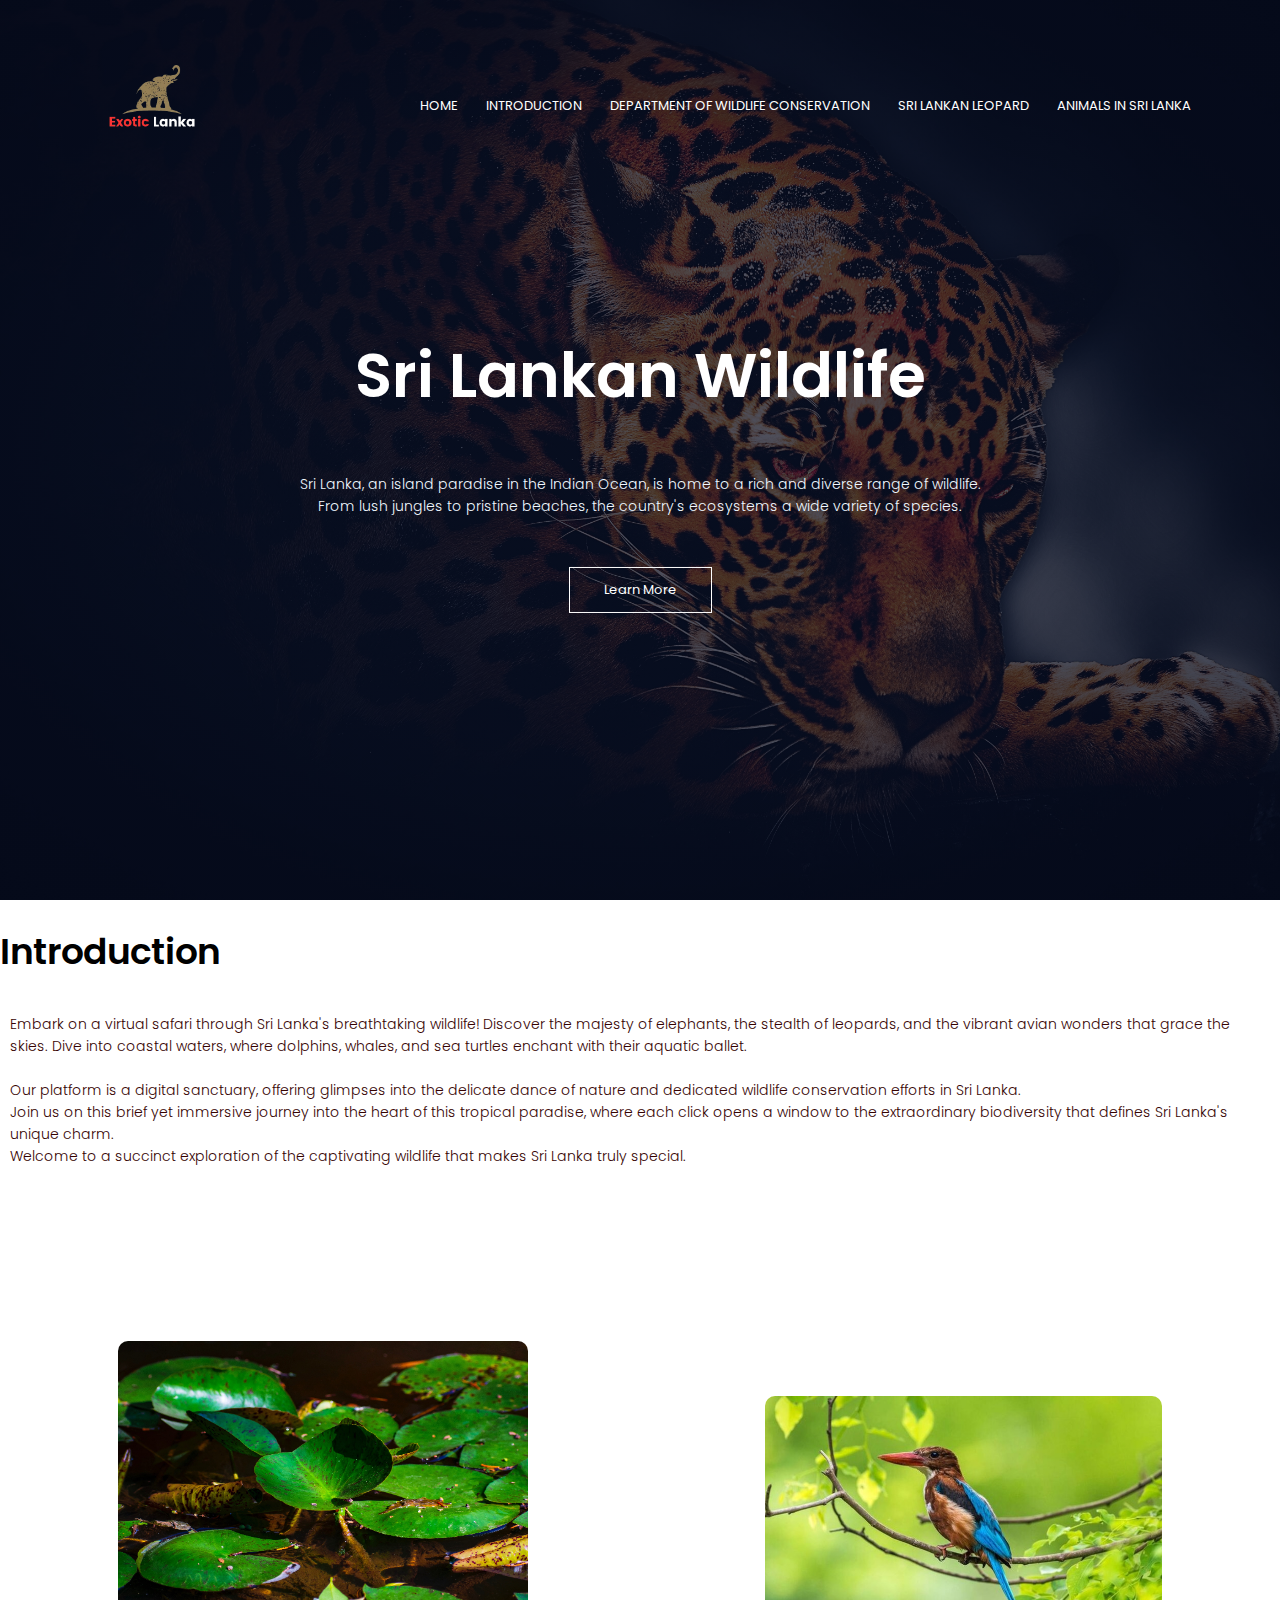
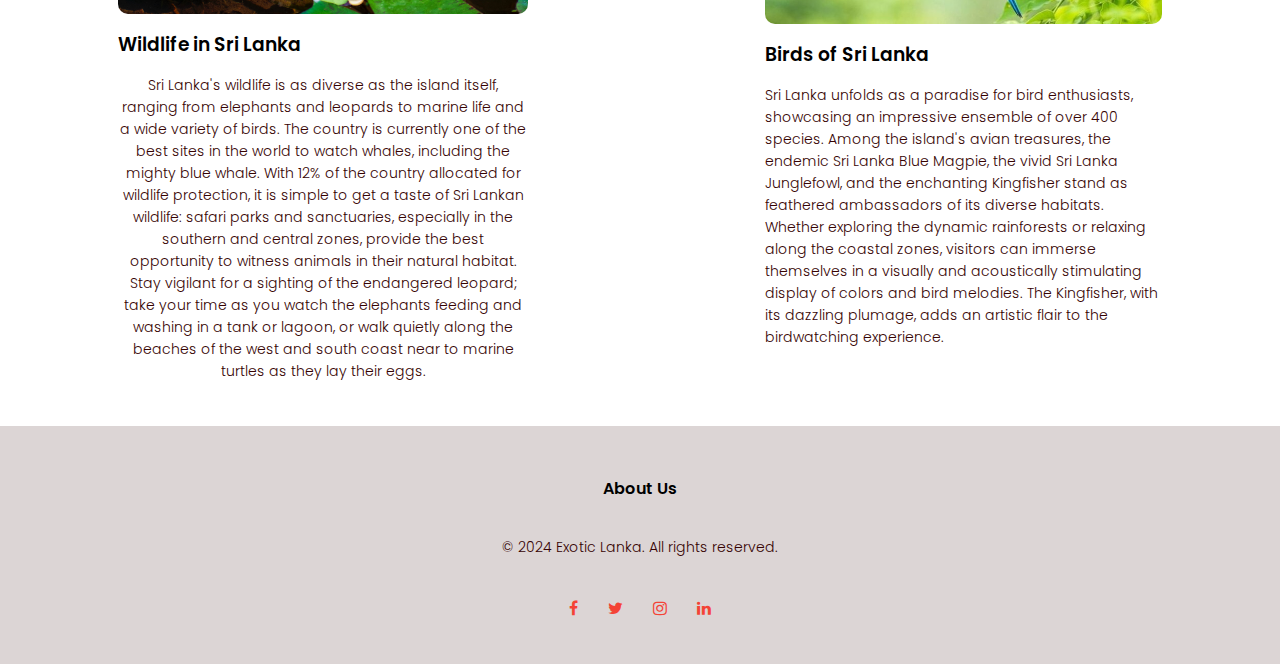
<file: Index.html>
<!DOCTYPE html>
<html lang="en">
<head>
    <meta charset="UTF-8">
    <meta name="viewport" content="width=device-width, initial-scale=1.0">
    <title>Exotic Lanka</title>
    <link rel="stylesheet" href="index.css">
    <link rel="preconnect" href="https://fonts.googleapis.com">
<link rel="preconnect" href="https://fonts.gstatic.com">
<link href="https://fonts.googleapis.com/css2?family=Poppins:wght@100;200;300;400;600;700&display=swap" rel="stylesheet">
<link rel="stylesheet" href="https://cdnjs.cloudflare.com/ajax/libs/font-awesome/4.7.0/css/font-awesome.min.css">
</head>
<body>
<section class="header">
        <nav>
            <a href="index.html"><img src="logo.png"></a>
            <div class="nav-links" id="navLinks">
                <i class="fa fa-times" onclick="hideMenu()"></i>
                <ul>
                    <li><a href="Index.html">HOME</a></li>
                    <li><a href="intro.html">INTRODUCTION</a></li>
                    <li><a href="wildlife.html">DEPARTMENT OF WILDLIFE CONSERVATION</a></li>
                    <li><a href="leopard.html">SRI LANKAN LEOPARD</a></li>
                    <div class="dropdown">
                        <li><a href="animals.html">ANIMALS IN SRI LANKA</a></li>
                        <div class="dropdown-content">
                            <li><a href="yala.html">YALA NATIONAL PARK</a></li>
                            <li><a href="wilpattu.html">WILPATTU NATIONAL PARK</a></li>
                        </div>
                    </div>
                </ul>
            </div>
            <i class="fa fa-bars" onclick="showMenu()"></i>
        </nav>

<div class="text-box">
    <h1>Sri Lankan Wildlife</h1>
    <p>Sri Lanka, an island paradise in the Indian Ocean, is 
        home to a rich and diverse range of wildlife. <br>From lush 
        jungles to pristine beaches, the country's ecosystems a wide variety of species.</p>
    <a href="#intro" class="hero-btn">Learn More</a>
</div>

</section>


<section id="intro">
    <h1>Introduction</h1>
    <p>Embark on a virtual safari through Sri Lanka's breathtaking wildlife! Discover the majesty of elephants, the stealth of leopards, and the vibrant avian wonders that grace the skies. Dive into coastal waters, where dolphins, whales, and sea turtles enchant with their aquatic ballet. <br><br>Our platform is a digital sanctuary, offering glimpses into the delicate dance of nature and dedicated wildlife conservation efforts in Sri Lanka. <br>Join us on this brief yet immersive journey into the heart of this tropical paradise, where each click opens a window to the extraordinary biodiversity that defines Sri Lanka's unique charm. <br>Welcome to a succinct exploration of the captivating wildlife that makes Sri Lanka truly special.</p>
    
    <div class="row">
    <div class="sub-section">
        <img src="leaf.jpg" alt="Leaf">
        <div class="main">
            <h3>Wildlife in Sri Lanka</h3>
        </div>
        <p>Sri Lanka's wildlife is as diverse as the island itself, ranging from elephants and leopards to marine life and a wide variety of birds. The country is currently one of the best sites in the world to watch whales, including the mighty blue whale. With 12% of the country allocated for wildlife protection, it is simple to get a taste of Sri Lankan wildlife: safari parks and sanctuaries, especially in the southern and central zones, provide the best opportunity to witness animals in their natural habitat. <br>Stay vigilant for a sighting of the endangered leopard; take your time as you watch the elephants feeding and washing in a tank or lagoon, or walk quietly along the beaches of the west and south coast near to marine turtles as they lay their eggs.</p>
    </div>

    <div class="birds">
        <img src="birds.jpeg" alt="Birds">
        <h3>Birds of Sri Lanka</h3>
        <p>Sri Lanka unfolds as a paradise for bird enthusiasts, showcasing an impressive ensemble of over 400 species. Among the island's avian treasures, the endemic Sri Lanka Blue Magpie, the vivid Sri Lanka Junglefowl, and the enchanting Kingfisher stand as feathered ambassadors of its diverse habitats. Whether exploring the dynamic rainforests or relaxing along the coastal zones, visitors can immerse themselves in a visually and acoustically stimulating display of colors and bird melodies. The Kingfisher, with its dazzling plumage, adds an artistic flair to the birdwatching experience.</p>
    </div>

    </div>
</section>

<script>

    var navLinks = document.getElementById("navLinks")
    function showMenu(){
        navLinks.style.right = "0";
    }
    function hideMenu(){
        navLinks.style.right = "-200px";
    }

</script>

<section class="footer">
    <h4>About Us</h4>
    <p>&copy; 2024 Exotic Lanka. All rights reserved.</p>
    <div class="icons">
        <i class="fa fa-facebook"></i>
        <i class="fa fa-twitter"></i>
        <i class="fa fa-instagram"></i>
        <i class="fa fa-linkedin"></i>
    </div>
</section>

</body>
</html>
</file>
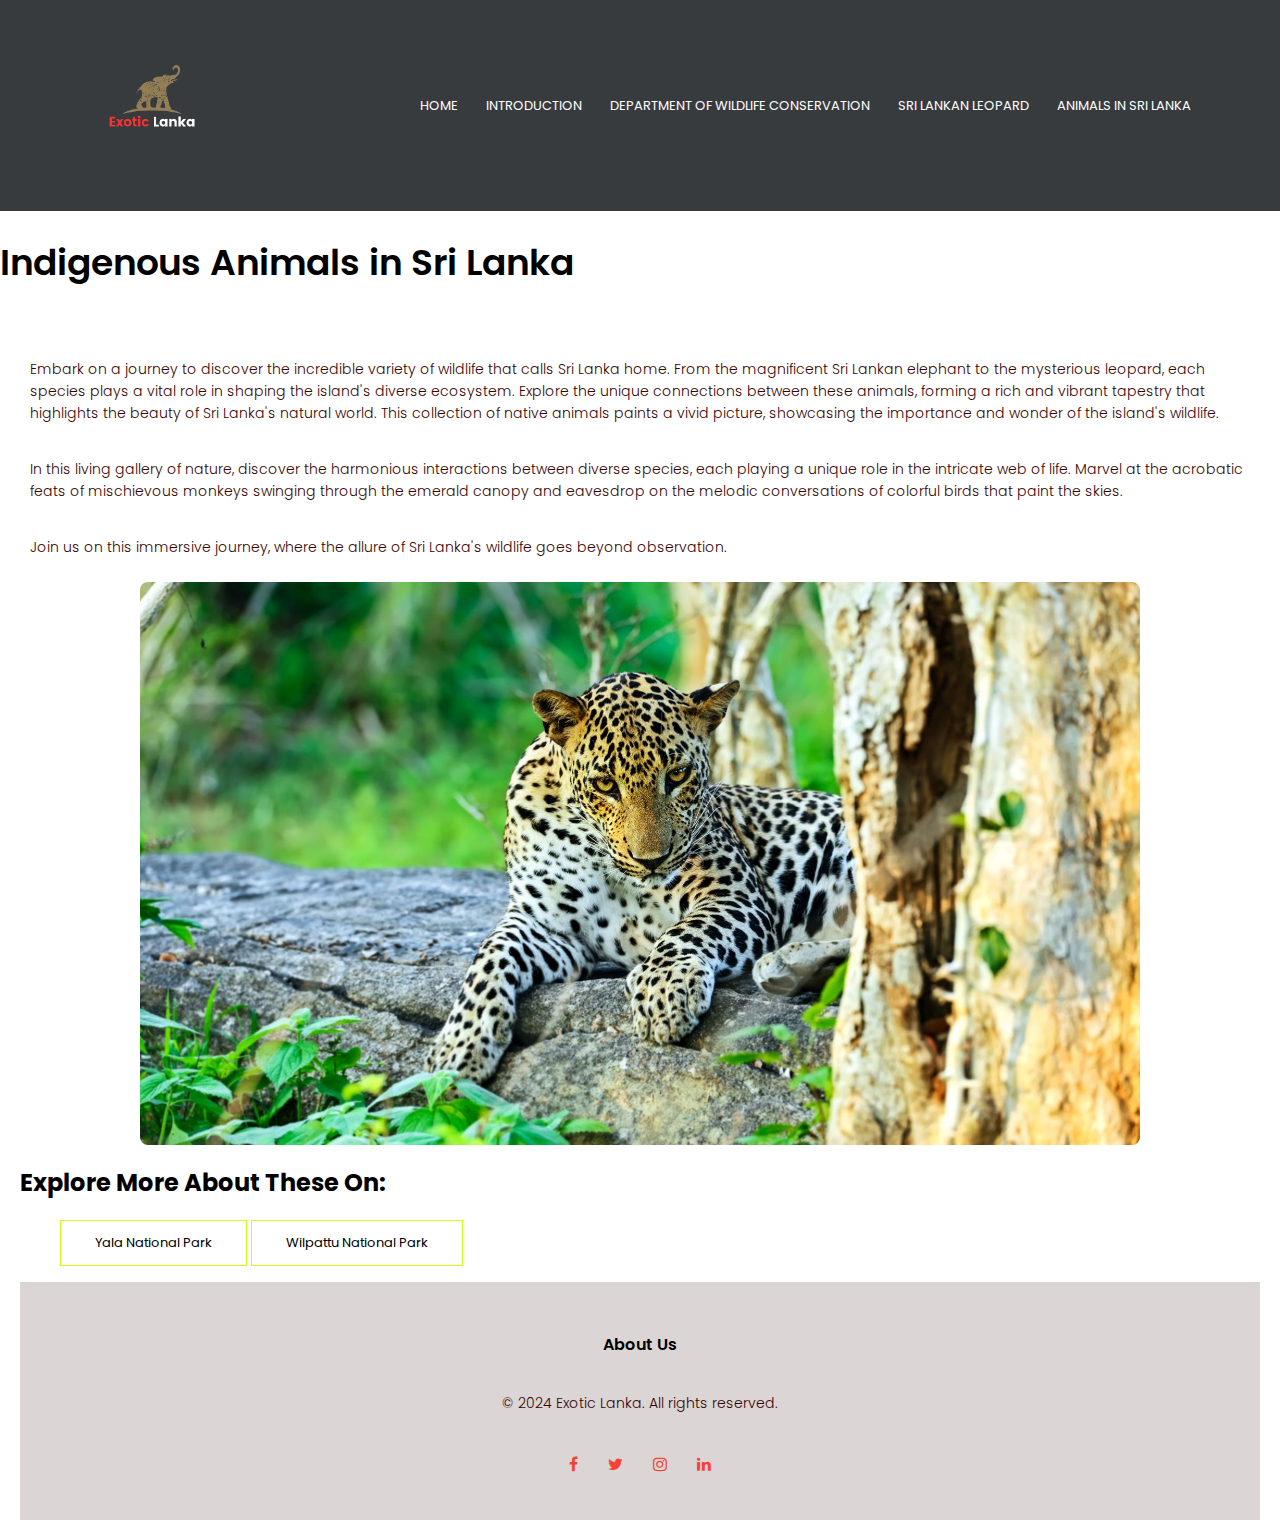
<file: animals.html>
<!DOCTYPE html>
<html lang="en">
<head>
    <meta charset="UTF-8">
    <meta name="viewport" content="width=device-width, initial-scale=1.0">
    <title>Exotic Lanka - Animals in Sri Lanka</title>
    <link rel="stylesheet" href="index.css">
    <link rel="preconnect" href="https://fonts.googleapis.com">
<link rel="preconnect" href="https://fonts.gstatic.com">
<link href="https://fonts.googleapis.com/css2?family=Poppins:wght@100;200;300;400;600;700&display=swap" rel="stylesheet">
<link rel="stylesheet" href="https://cdnjs.cloudflare.com/ajax/libs/font-awesome/4.7.0/css/font-awesome.min.css">
</head>
<body>
    <section class="animals">
            <nav>
                <a href="animals.html"><img src="logo.png"></a>
                <div class="nav-links" id="navLinks">
                    <i class="fa fa-times" onclick="hideMenu()"></i>
                    <ul>
                        <li><a href="Index.html">HOME</a></li>
                        <li><a href="intro.html">INTRODUCTION</a></li>
                        <li><a href="wildlife.html">DEPARTMENT OF WILDLIFE CONSERVATION</a></li>
                        <li><a href="leopard.html">SRI LANKAN LEOPARD</a></li>
                        <div class="dropdown">
                            <li><a href="animals.html">ANIMALS IN SRI LANKA</a></li>
                            <div class="dropdown-content">
                                <li><a href="yala.html">YALA NATIONAL PARK</a></li>
                                <li><a href="wilpattu.html">WILPATTU NATIONAL PARK</a></li>
                            </div>
                        </div>
                    </ul>
                </div>
                <i class="fa fa-bars" onclick="showMenu()"></i>
            </nav>
    </section>
    <header>
        <h1>Indigenous Animals in Sri Lanka</h1>
    </header>

    <section class="description">
        <p>Embark on a journey to discover the incredible variety of wildlife that calls Sri Lanka home. From the magnificent Sri Lankan elephant to the mysterious leopard, each species plays a vital role in shaping the island's diverse ecosystem. Explore the unique connections between these animals, forming a rich and vibrant tapestry that highlights the beauty of Sri Lanka's natural world. This collection of native animals paints a vivid picture, showcasing the importance and wonder of the island's wildlife.</p>
        <p>In this living gallery of nature, discover the harmonious interactions between diverse species, each playing a unique role in the intricate web of life. Marvel at the acrobatic feats of mischievous monkeys swinging through the emerald canopy and eavesdrop on the melodic conversations of colorful birds that paint the skies.</p>
        <p>Join us on this immersive journey, where the allure of Sri Lanka's wildlife goes beyond observation.</p>
        <img src="animal.jpeg" alt="Leopards>
    </section>

    <div class="animal-links">
        <h2>Explore More About These On:</h2>
        <ul>
            <a href="yala.html" class="animal-btn">Yala National Park</a>
            <a href="wilpattu.html" class="animal-btn">Wilpattu National Park</a>
        </ul>
    </div>
    <script>
        var navLinks = document.getElementById("navLinks")
        function showMenu(){
            navLinks.style.right = "0";
        }
        function hideMenu(){
            navLinks.style.right = "-200px";
        }
        </script>

    <section class="footer">
        <h4>About Us</h4>
        <p>&copy; 2024 Exotic Lanka. All rights reserved.</p>
        <div class="icons">
            <i class="fa fa-facebook"></i>
            <i class="fa fa-twitter"></i>
            <i class="fa fa-instagram"></i>
            <i class="fa fa-linkedin"></i>
        </div>
    </section>    


</body>
</html>
</file>
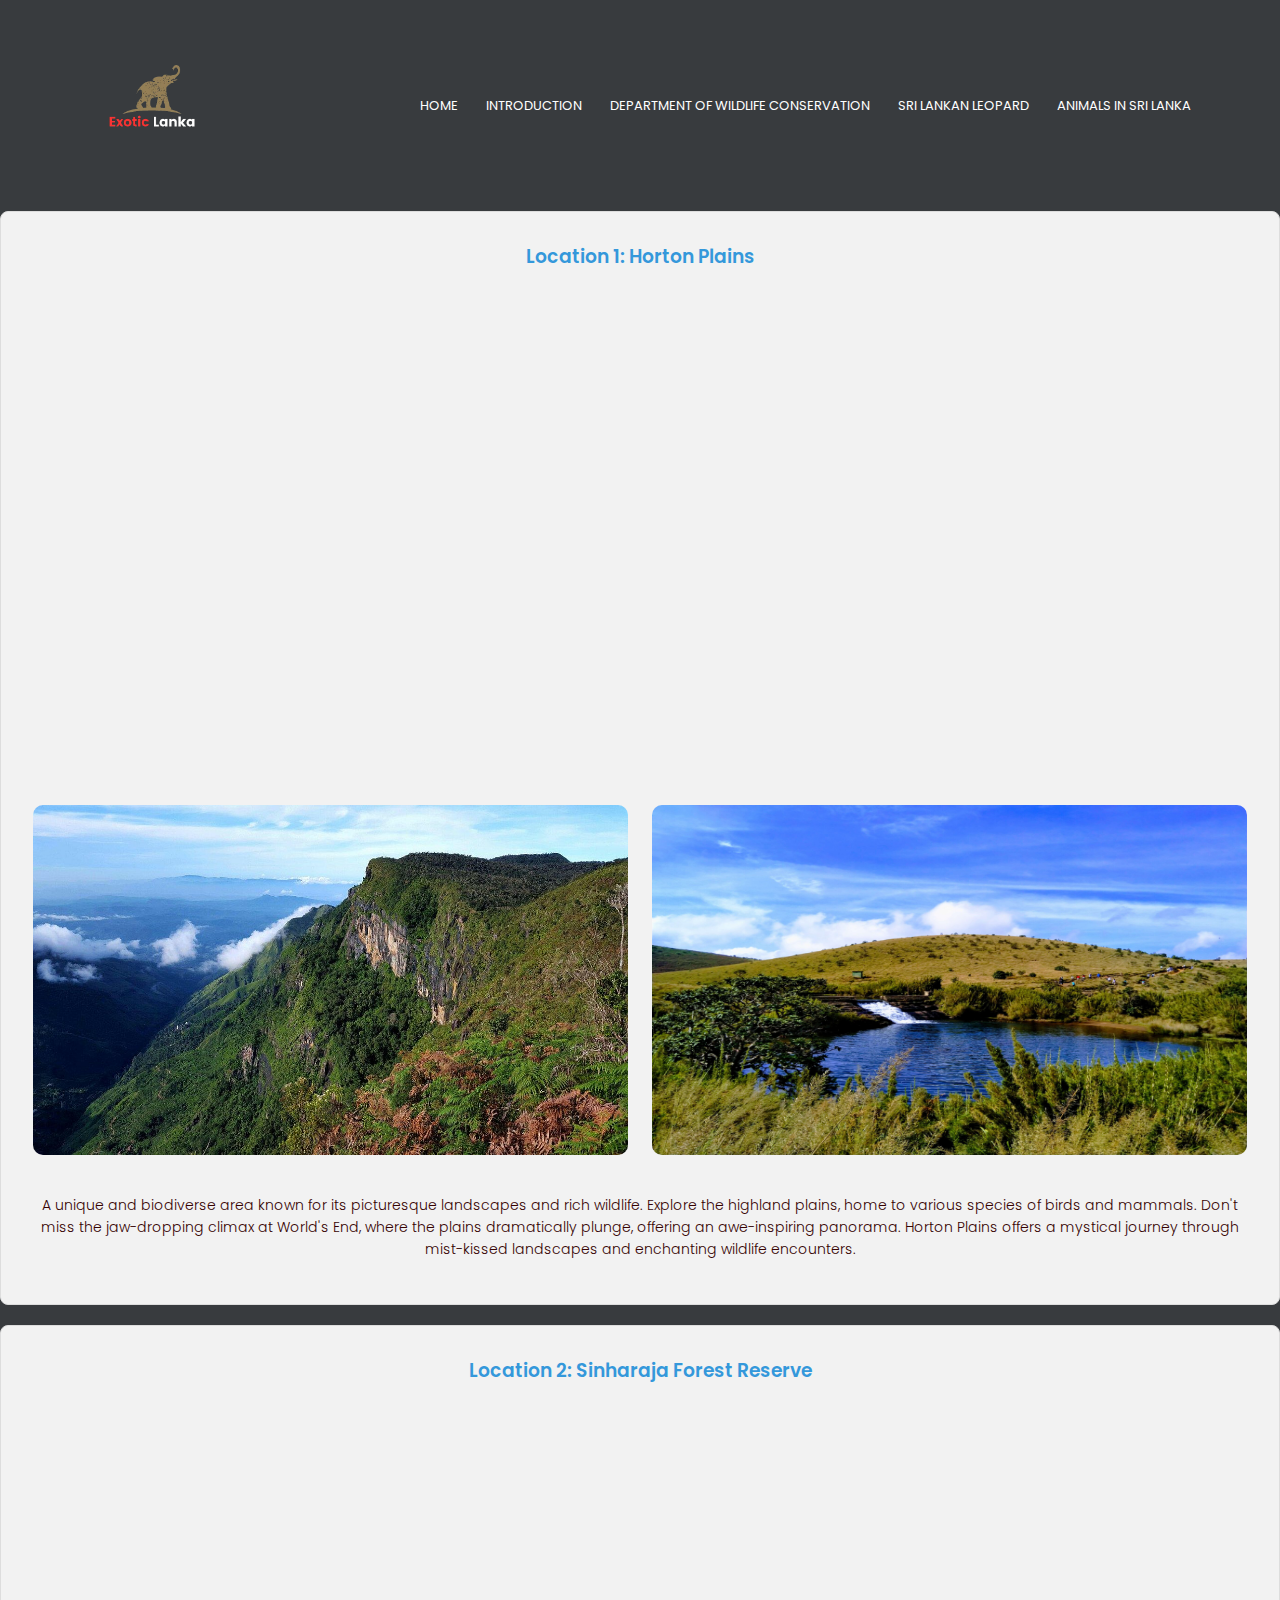
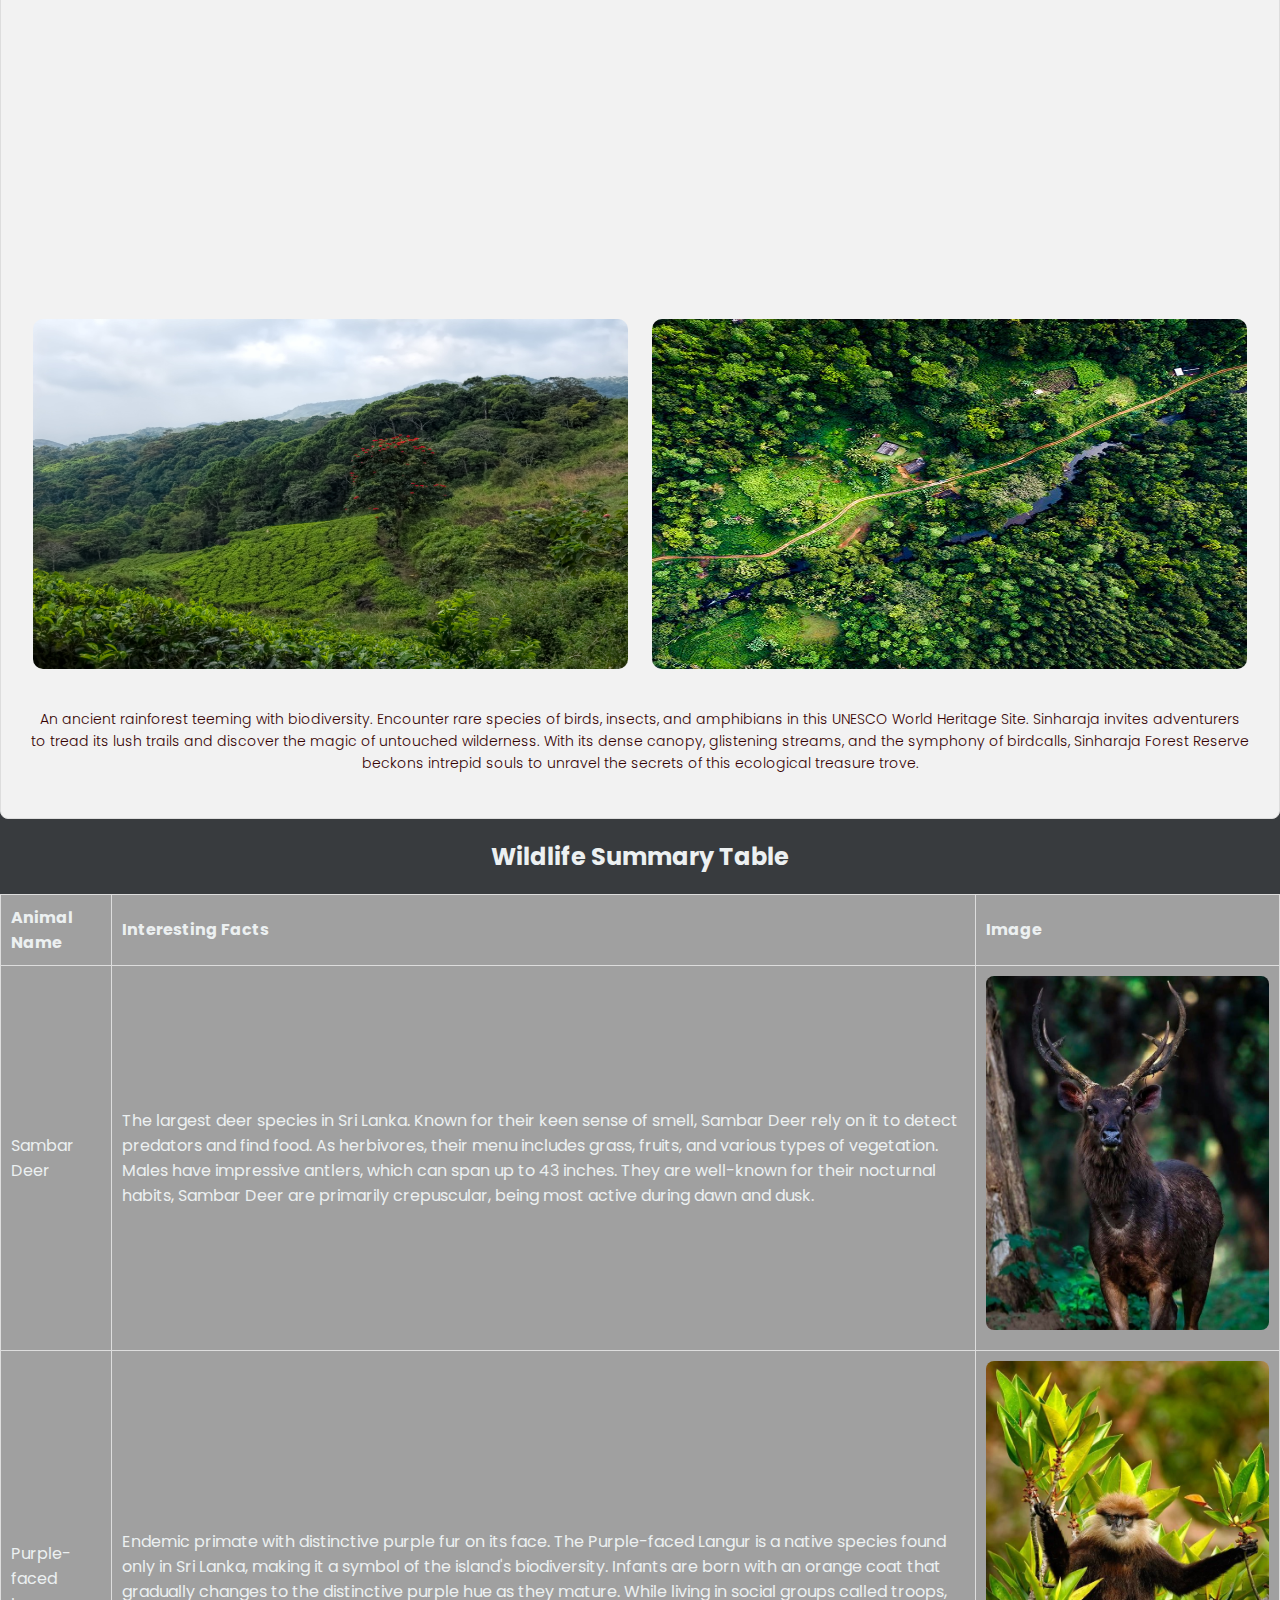
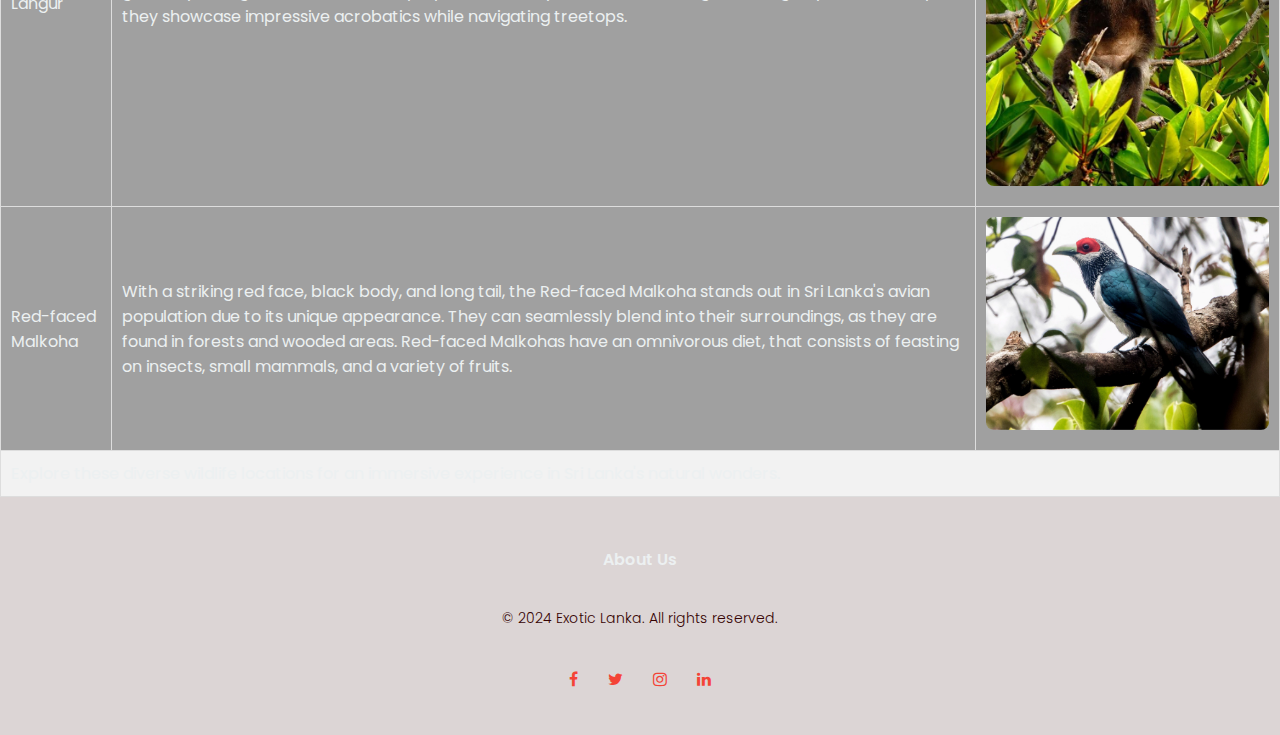
<file: intro.html>
<!DOCTYPE html>
<html lang="en">
<head>
    <meta charset="UTF-8">
    <meta name="viewport" content="width=device-width, initial-scale=1.0">
    <title>Exotic Lanka - Introduction</title>
    <link rel="stylesheet" href="index.css">
    <link rel="preconnect" href="https://fonts.googleapis.com">
<link rel="preconnect" href="https://fonts.gstatic.com">
<link href="https://fonts.googleapis.com/css2?family=Poppins:wght@100;200;300;400;600;700&display=swap" rel="stylesheet">
<link rel="stylesheet" href="https://cdnjs.cloudflare.com/ajax/libs/font-awesome/4.7.0/css/font-awesome.min.css">
</head>
<body>
    <section class="intro">
        <nav>
            <a href="intro.html"><img src="logo.png"></a>
            <div class="nav-links" id="navLinks">
                <i class="fa fa-times" onclick="hideMenu()"></i>
                <ul>
                    <li><a href="Index.html">HOME</a></li>
                    <li><a href="intro.html">INTRODUCTION</a></li>
                    <li><a href="wildlife.html">DEPARTMENT OF WILDLIFE CONSERVATION</a></li>
                    <li><a href="leopard.html">SRI LANKAN LEOPARD</a></li>
                    <div class="dropdown">
                        <li><a href="animals.html">ANIMALS IN SRI LANKA</a></li>
                        <div class="dropdown-content">
                            <li><a href="yala.html">YALA NATIONAL PARK</a></li>
                            <li><a href="wilpattu.html">WILPATTU NATIONAL PARK</a></li>
                        </div>
                    </div>
                </ul>
            </div>
            <i class="fa fa-bars" onclick="showMenu()"></i>
        </nav>
        <section id="wildlife-locations">
            <div class="location">
                <h3>Location 1: Horton Plains</h3>
                <iframe src="https://www.google.com/maps/embed?pb=!1m18!1m12!1m3!1d3961.6740385671706!2d80.79975837471568!3d6.809445993188109!2m3!1f0!2f0!3f0!3m2!1i1024!2i768!4f13.1!3m3!1m2!1s0x3ae3882edb4b78ef%3A0xcebca89153777249!2sHorton%20Plains%20National%20Park!5e0!3m2!1sen!2slk!4v1705484450888!5m2!1sen!2slk" width="600" height="450" style="border:0;" allowfullscreen="" loading="lazy" referrerpolicy="no-referrer-when-downgrade"></iframe>
                <div class="row">
                    <img src="horton plains img1.jpeg" alt="Horton Plains Image 1">
                    <img src="horton plains img2.jpeg" alt="Horton Plains Image 2">
                </div>
                <p>A unique and biodiverse area known for its picturesque landscapes and rich wildlife. Explore the highland plains, home to various species of birds and mammals. Don't miss the jaw-dropping climax at World's End, where the plains dramatically plunge, offering an awe-inspiring panorama. Horton Plains offers a mystical journey through mist-kissed landscapes and enchanting wildlife encounters.</p>
            </div>
            <div class="location">
                <h3>Location 2: Sinharaja Forest Reserve</h3>
                <iframe src="https://www.google.com/maps/embed?pb=!1m18!1m12!1m3!1d3964.8991152230387!2d80.45745167505285!3d6.406996124506122!2m3!1f0!2f0!3f0!3m2!1i1024!2i768!4f13.1!3m3!1m2!1s0x3ae3e76bd109d45f%3A0x8c0ef1010649701b!2sSinharaja%20Forest%20Reserve!5e0!3m2!1sen!2slk!4v1705485310776!5m2!1sen!2slk" width="600" height="450" style="border:0;" allowfullscreen="" loading="lazy" referrerpolicy="no-referrer-when-downgrade"></iframe>
                
                <div class="row">
                    <img src="sinharaja img1.jpeg" alt="Sinharaja Image 1">
                    <img src="sinharaja img2.jpeg" alt="Sinharaja Image 2">
                </div>
                <p>An ancient rainforest teeming with biodiversity. Encounter rare species of birds, insects, and amphibians in this UNESCO World Heritage Site. Sinharaja invites adventurers to tread its lush trails and discover the magic of untouched wilderness. With its dense canopy, glistening streams, and the symphony of birdcalls, Sinharaja Forest Reserve beckons intrepid souls to unravel the secrets of this ecological treasure trove.</p>
            </div>
        </section>
        <script>
        var navLinks = document.getElementById("navLinks")
        function showMenu(){
            navLinks.style.right = "0";
        }
        function hideMenu(){
            navLinks.style.right = "-200px";
        }
        </script>
        
    
        <section id="wildlife-summary">
            <h2>Wildlife Summary Table</h2>
            <table>
                <thead>
                    <tr>
                        <th>Animal Name</th>
                        <th>Interesting Facts</th>
                        <th>Image</th>
                    </tr>
                </thead>
                <tbody>
                    <tr>
                        <td>Sambar Deer</td>
                        <td>The largest deer species in Sri Lanka. Known for their keen sense of smell, Sambar Deer rely on it to detect predators and find food. As herbivores, their menu includes grass, fruits, and various types of vegetation. Males have impressive antlers, which can span up to 43 inches. They are well-known for their nocturnal habits, Sambar Deer are primarily crepuscular, being most active during dawn and dusk.</td>
                         <td><img src="sambar deer.jpeg" alt="Sambar Deer" style="width: 450px; height: auto;"></td>
                    </tr>
                    <tr>
                        <td>Purple-faced Langur</td>
                        <td>Endemic primate with distinctive purple fur on its face. The Purple-faced Langur is a native species found only in Sri Lanka, making it a symbol of the island's biodiversity. Infants are born with an orange coat that gradually changes to the distinctive purple hue as they mature. While living in social groups called troops, they showcase impressive acrobatics while navigating treetops.</td>
                        <td><img src="purple-faced langur.jpeg" alt="Purple-faced Langur"></td>
                    </tr>
                    <tr>
                        <td>Red-faced Malkoha</td>
                        <td>With a striking red face, black body, and long tail, the Red-faced Malkoha stands out in Sri Lanka's avian population due to its unique appearance. They can seamlessly blend into their surroundings, as they are found in forests and wooded areas. Red-faced Malkohas have an omnivorous diet, that consists of feasting on insects, small mammals, and a variety of fruits.</td>
                        <td><img src="red-faced malkoha.jpeg" alt="Red-faced Malkoha"></td>
                    </tr>
                </tbody>
                <tfoot>
                    <tr>
                        <td colspan="3">Explore these diverse wildlife locations for an immersive experience in Sri Lanka's natural wonders.</td>
                    </tr>
                </tfoot>
            </table>
        </section>
        <section class="footer">
            <h4>About Us</h4>
            <p>&copy; 2024 Exotic Lanka. All rights reserved.</p>
            <div class="icons">
                <i class="fa fa-facebook"></i>
                <i class="fa fa-twitter"></i>
                <i class="fa fa-instagram"></i>
                <i class="fa fa-linkedin"></i>
            </div>
        </section>    
</body>
</html>
</file>
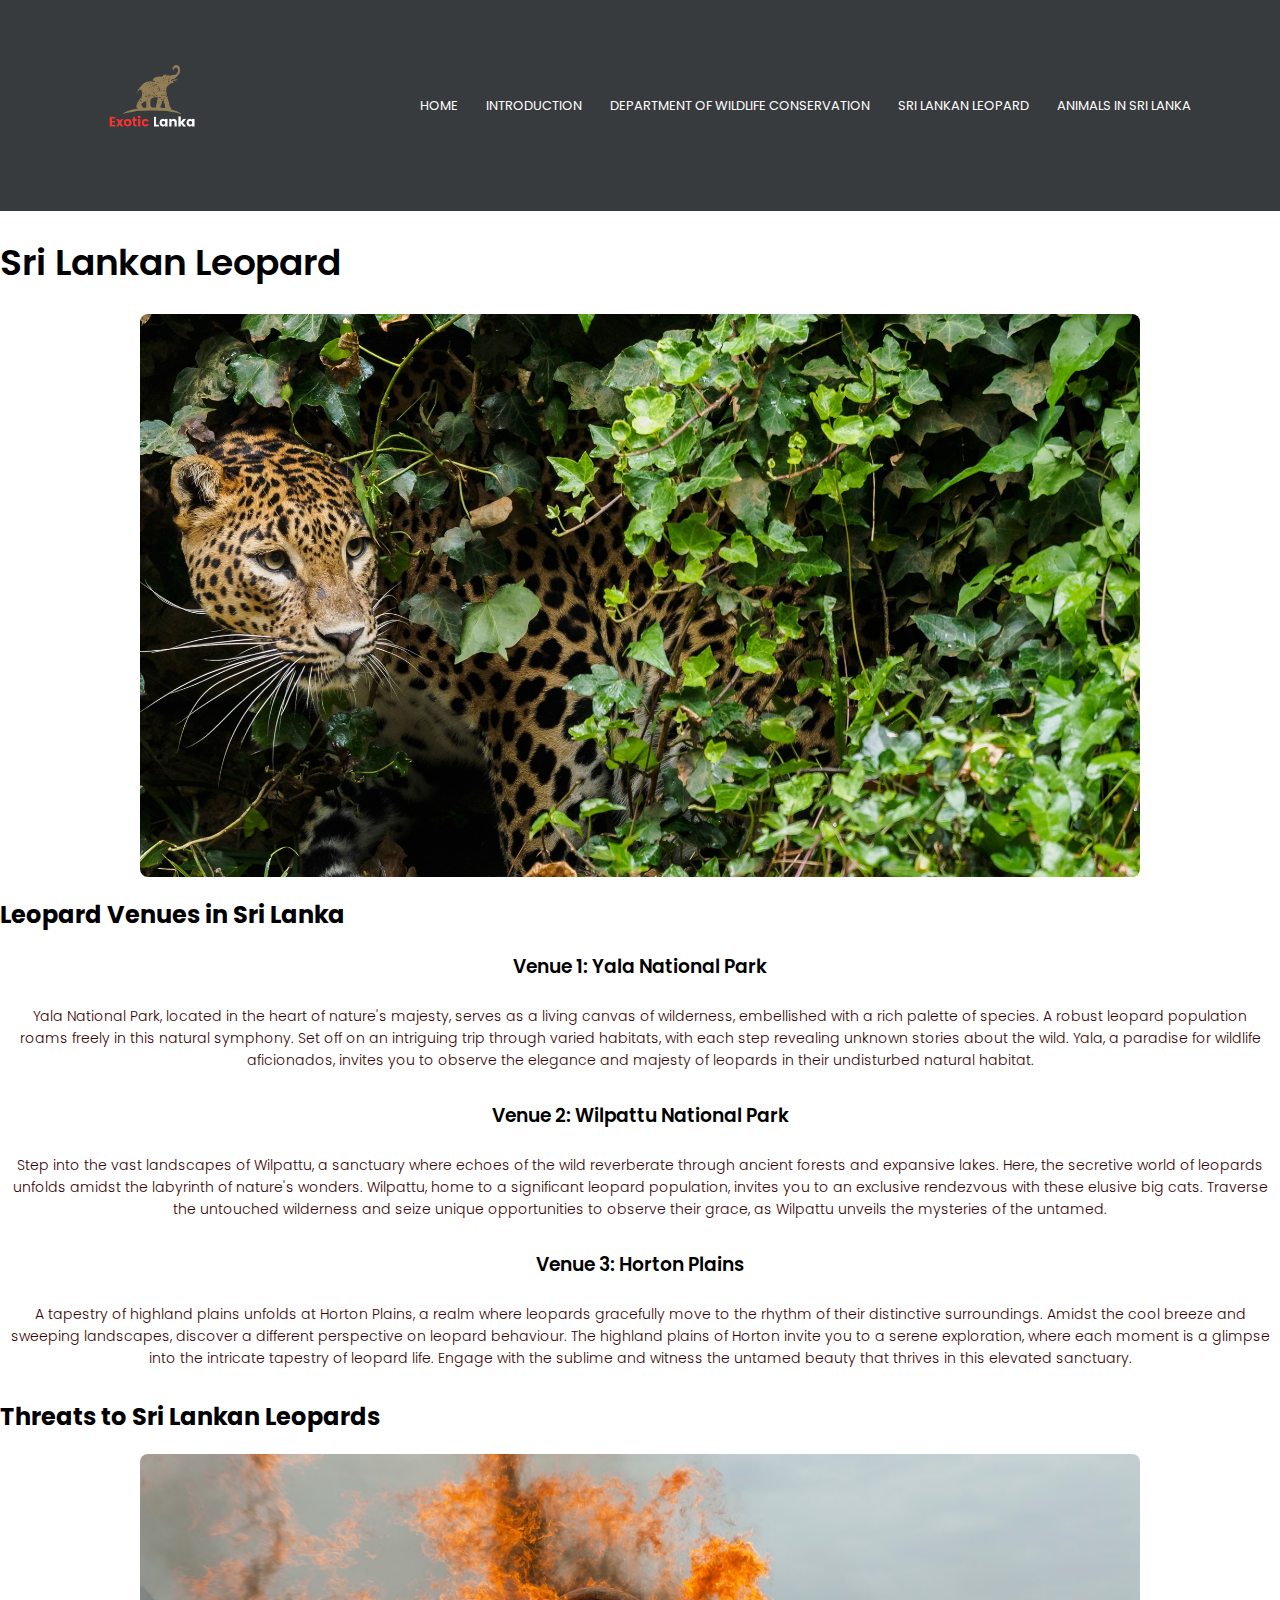
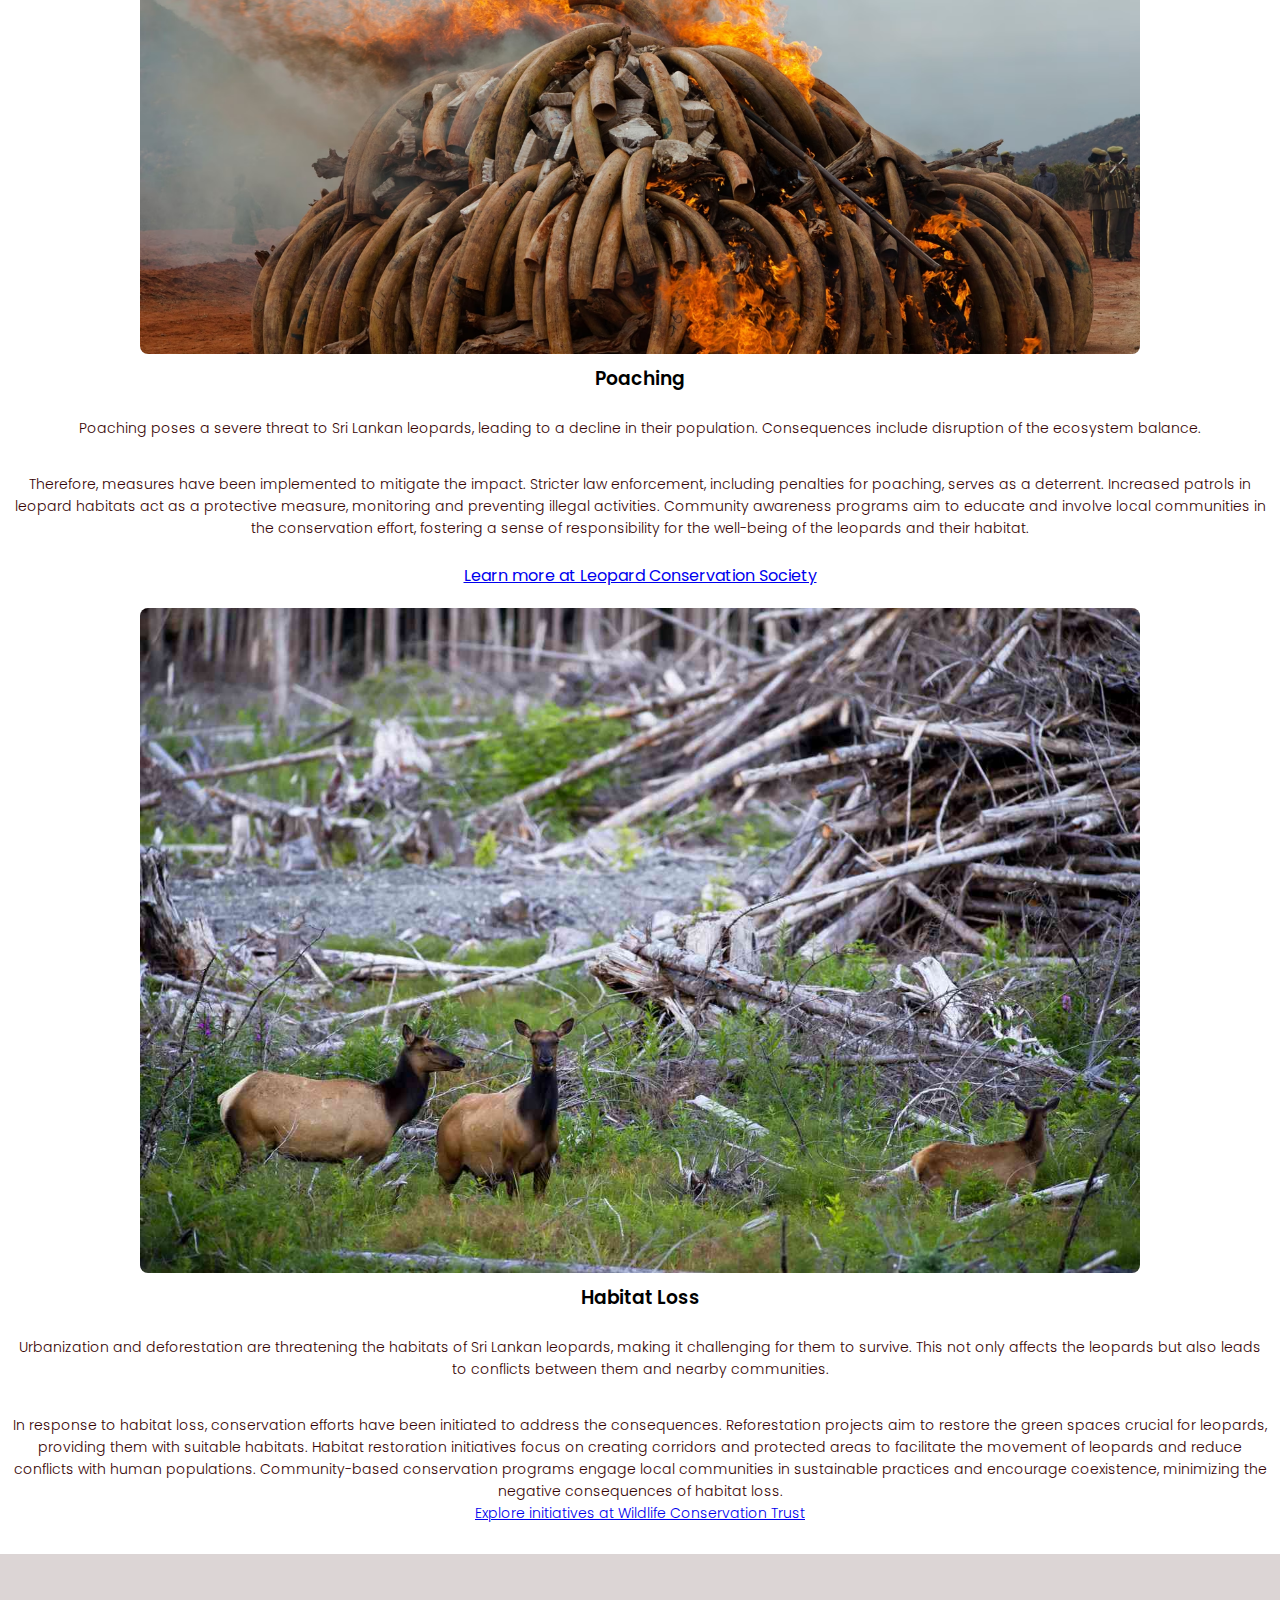
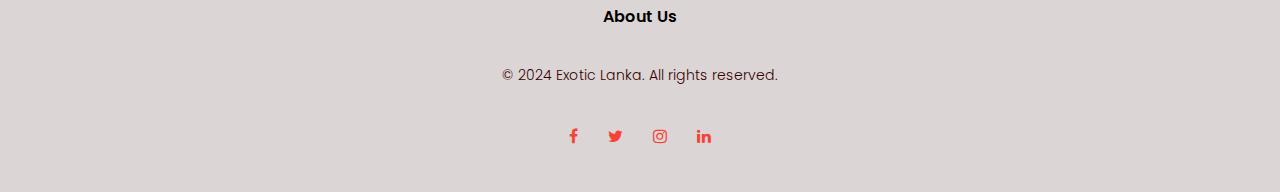
<file: leopard.html>
<!DOCTYPE html>
<html lang="en">
<head>
    <meta charset="UTF-8">
    <meta name="viewport" content="width=device-width, initial-scale=1.0">
    <title>Exotic Lanka - Sri Lankan Leopard</title>
    <link rel="stylesheet" href="index.css">
    <link rel="preconnect" href="https://fonts.googleapis.com">
<link rel="preconnect" href="https://fonts.gstatic.com">
<link href="https://fonts.googleapis.com/css2?family=Poppins:wght@100;200;300;400;600;700&display=swap" rel="stylesheet">
<link rel="stylesheet" href="https://cdnjs.cloudflare.com/ajax/libs/font-awesome/4.7.0/css/font-awesome.min.css">
</head>
<body>
    <section class="leopard">
            <nav>
                <a href="leopard.html"><img src="logo.png"></a>
                <div class="nav-links" id="navLinks">
                    <i class="fa fa-times" onclick="hideMenu()"></i>
                    <ul>
                        <li><a href="Index.html">HOME</a></li>
                        <li><a href="intro.html">INTRODUCTION</a></li>
                        <li><a href="wildlife.html">DEPARTMENT OF WILDLIFE CONSERVATION</a></li>
                        <li><a href="leopard.html">SRI LANKAN LEOPARD</a></li>
                        <div class="dropdown">
                            <li><a href="animals.html">ANIMALS IN SRI LANKA</a></li>
                            <div class="dropdown-content">
                                <li><a href="yala.html">YALA NATIONAL PARK</a></li>
                                <li><a href="wilpattu.html">WILPATTU NATIONAL PARK</a></li>
                            </div>
                        </div>
                    </ul>
                </div>
                <i class="fa fa-bars" onclick="showMenu()"></i>
            </nav>
    </section>
    <header>
        <h1>Sri Lankan Leopard</h1>
        <img src="leopard img1.jpeg" alt="Leopard">
    </header>

    <section id="venues">
        <h2>Leopard Venues in Sri Lanka</h2>
        <div class="venue">
            <h3>Venue 1: Yala National Park</h3>
            <p>Yala National Park, located in the heart of nature's majesty, serves as a living canvas of wilderness, embellished with a rich palette of species. A robust leopard population roams freely in this natural symphony. Set off on an intriguing trip through varied habitats, with each step revealing unknown stories about the wild. Yala, a paradise for wildlife aficionados, invites you to observe the elegance and majesty of leopards in their undisturbed natural habitat.</p>
        </div>

        <div class="venue">
            <h3>Venue 2: Wilpattu National Park</h3>
            <p>Step into the vast landscapes of Wilpattu, a sanctuary where echoes of the wild reverberate through ancient forests and expansive lakes. Here, the secretive world of leopards unfolds amidst the labyrinth of nature's wonders. Wilpattu, home to a significant leopard population, invites you to an exclusive rendezvous with these elusive big cats. Traverse the untouched wilderness and seize unique opportunities to observe their grace, as Wilpattu unveils the mysteries of the untamed.</p>
        </div>
        <div class="venue">
            <h3>Venue 3: Horton Plains</h3>
            <p>A tapestry of highland plains unfolds at Horton Plains, a realm where leopards gracefully move to the rhythm of their distinctive surroundings. Amidst the cool breeze and sweeping landscapes, discover a different perspective on leopard behaviour. The highland plains of Horton invite you to a serene exploration, where each moment is a glimpse into the intricate tapestry of leopard life. Engage with the sublime and witness the untamed beauty that thrives in this elevated sanctuary.</p>
        </div>
    </section>

    <section id="threats">
        <h2>Threats to Sri Lankan Leopards</h2>

        <div class="threat">
            <img src="poaching.avif" alt="Poaching Threat">
            <h3>Poaching</h3>
            <p>Poaching poses a severe threat to Sri Lankan leopards, leading to a decline in their population. Consequences include disruption of the ecosystem balance.</p>
            <p>Therefore, measures have been implemented to mitigate the impact. Stricter law enforcement, including penalties for poaching, serves as a deterrent. Increased patrols in leopard habitats act as a protective measure, monitoring and preventing illegal activities. Community awareness programs aim to educate and involve local communities in the conservation effort, fostering a sense of responsibility for the well-being of the leopards and their habitat.</p>
            <a href="https://www.dwc.gov.lk/">Learn more at Leopard Conservation Society</a>
        </div>

        <div class="threat">
            <img src="habitat loss.jpeg" alt="Habitat Loss Threat">
            <h3>Habitat Loss</h3>
            <p>Urbanization and deforestation are threatening the habitats of Sri Lankan leopards, making it challenging for them to survive. This not only affects the leopards but also leads to conflicts between them and nearby communities.</p>
            <p>In response to habitat loss, conservation efforts have been initiated to address the consequences. Reforestation projects aim to restore the green spaces crucial for leopards, providing them with suitable habitats. Habitat restoration initiatives focus on creating corridors and protected areas to facilitate the movement of leopards and reduce conflicts with human populations. Community-based conservation programs engage local communities in sustainable practices and encourage coexistence, minimizing the negative consequences of habitat loss.</a>
            <a href="https://www.wwct.org/"><br>Explore initiatives at Wildlife Conservation Trust</a>
        </div>
    </section>
    <script>
        var navLinks = document.getElementById("navLinks")
        function showMenu(){
            navLinks.style.right = "0";
        }
        function hideMenu(){
            navLinks.style.right = "-200px";
        }
        </script>
        
    <section class="footer">
        <h4>About Us</h4>
        <p>&copy; 2024 Exotic Lanka. All rights reserved.</p>
        <div class="icons">
            <i class="fa fa-facebook"></i>
            <i class="fa fa-twitter"></i>
            <i class="fa fa-instagram"></i>
            <i class="fa fa-linkedin"></i>
        </div>
    </section>    

</body>
</html>
</file>
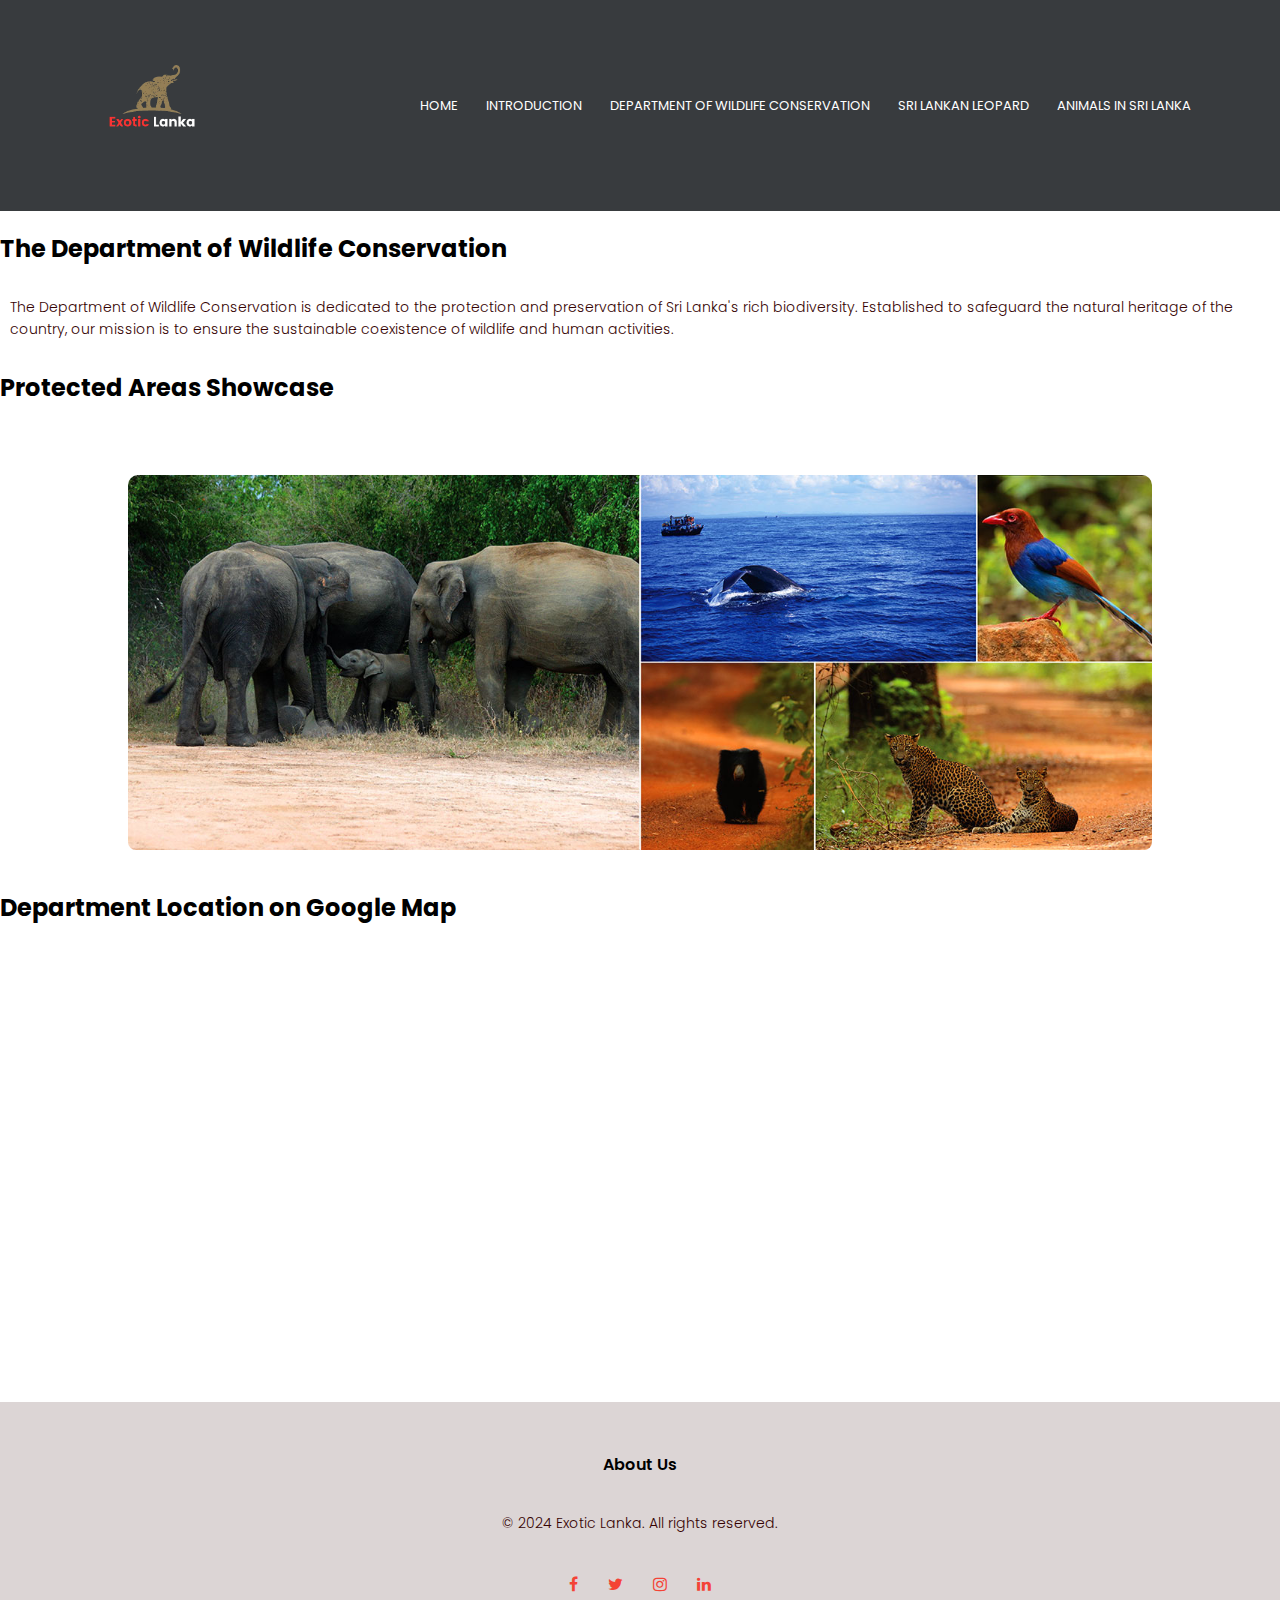
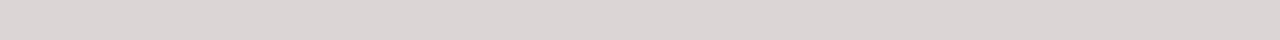
<file: wildlife.html>
<!DOCTYPE html>
<html lang="en">
<head>
    <meta charset="UTF-8">
    <meta name="viewport" content="width=device-width, initial-scale=1.0">
    <title>Exotic Lanka - Department of Wildlife Conservation</title>
    <link rel="stylesheet" href="index.css">
    <link rel="preconnect" href="https://fonts.googleapis.com">
<link rel="preconnect" href="https://fonts.gstatic.com">
<link href="https://fonts.googleapis.com/css2?family=Poppins:wght@100;200;300;400;600;700&display=swap" rel="stylesheet">
<link rel="stylesheet" href="https://cdnjs.cloudflare.com/ajax/libs/font-awesome/4.7.0/css/font-awesome.min.css">
</head>
<body>
    <section class="wildlife">
            <nav>
                <a href="wildlife.html"><img src="logo.png"></a>
                <div class="nav-links" id="navLinks">
                    <i class="fa fa-times" onclick="hideMenu()"></i>
                    <ul>
                        <li><a href="Index.html">HOME</a></li>
                        <li><a href="intro.html">INTRODUCTION</a></li>
                        <li><a href="wildlife.html">DEPARTMENT OF WILDLIFE CONSERVATION</a></li>
                        <li><a href="leopard.html">SRI LANKAN LEOPARD</a></li>
                        <div class="dropdown">
                            <li><a href="animals.html">ANIMALS IN SRI LANKA</a></li>
                            <div class="dropdown-content">
                                <li><a href="yala.html">YALA NATIONAL PARK</a></li>
                                <li><a href="wilpattu.html">WILPATTU NATIONAL PARK</a></li>
                            </div>
                        </div>
                    </ul>
                </div>
                <i class="fa fa-bars" onclick="showMenu()"></i>
            </nav>
    </section>
    <section id="wildlife">
        <h2>The Department of Wildlife Conservation</h2>
        <p>The Department of Wildlife Conservation is dedicated to the protection and preservation of Sri Lanka's rich biodiversity. Established to safeguard the natural heritage of the country, our mission is to ensure the sustainable coexistence of wildlife and human activities.</p>
    </section>
    <section class="protected-areas">
        <h2>Protected Areas Showcase</h2>
        <div class="flexbox">

            <div class="flexbox-column">
                <img src="protected areas.jpeg" alt="Protected Area 1">
                <div class="layer">
                    <h3>Protected Areas</h3>
                </div>
            </div>
         </div>
    </section>
    <script>
        var navLinks = document.getElementById("navLinks")
        function showMenu(){
            navLinks.style.right = "0";
        }
        function hideMenu(){
            navLinks.style.right = "-200px";
        }
        </script>


    <section id="google-map">
        <h2>Department Location on Google Map</h2>
        <iframe src="https://www.google.com/maps/embed?pb=!1m18!1m12!1m3!1d3734.0165638513827!2d79.91723077471654!3d6.897092693102084!2m3!1f0!2f0!3f0!3m2!1i1024!2i768!4f13.1!3m3!1m2!1s0x3ae250aa85489b1f%3A0xd8773339b6b43dbb!2sDepartment%20of%20Wildlife%20Conservation!5e1!3m2!1sen!2sus!4v1705499450964!5m2!1sen!2sus" width="600" height="450" style="border:0;" allowfullscreen="" loading="lazy" referrerpolicy="no-referrer-when-downgrade"></iframe>
    </section>

    <section class="footer">
        <h4>About Us</h4>
        <p>&copy; 2024 Exotic Lanka. All rights reserved.</p>
        <div class="icons">
            <i class="fa fa-facebook"></i>
            <i class="fa fa-twitter"></i>
            <i class="fa fa-instagram"></i>
            <i class="fa fa-linkedin"></i>
        </div>
    </section>    
</body>
</html>
</file>
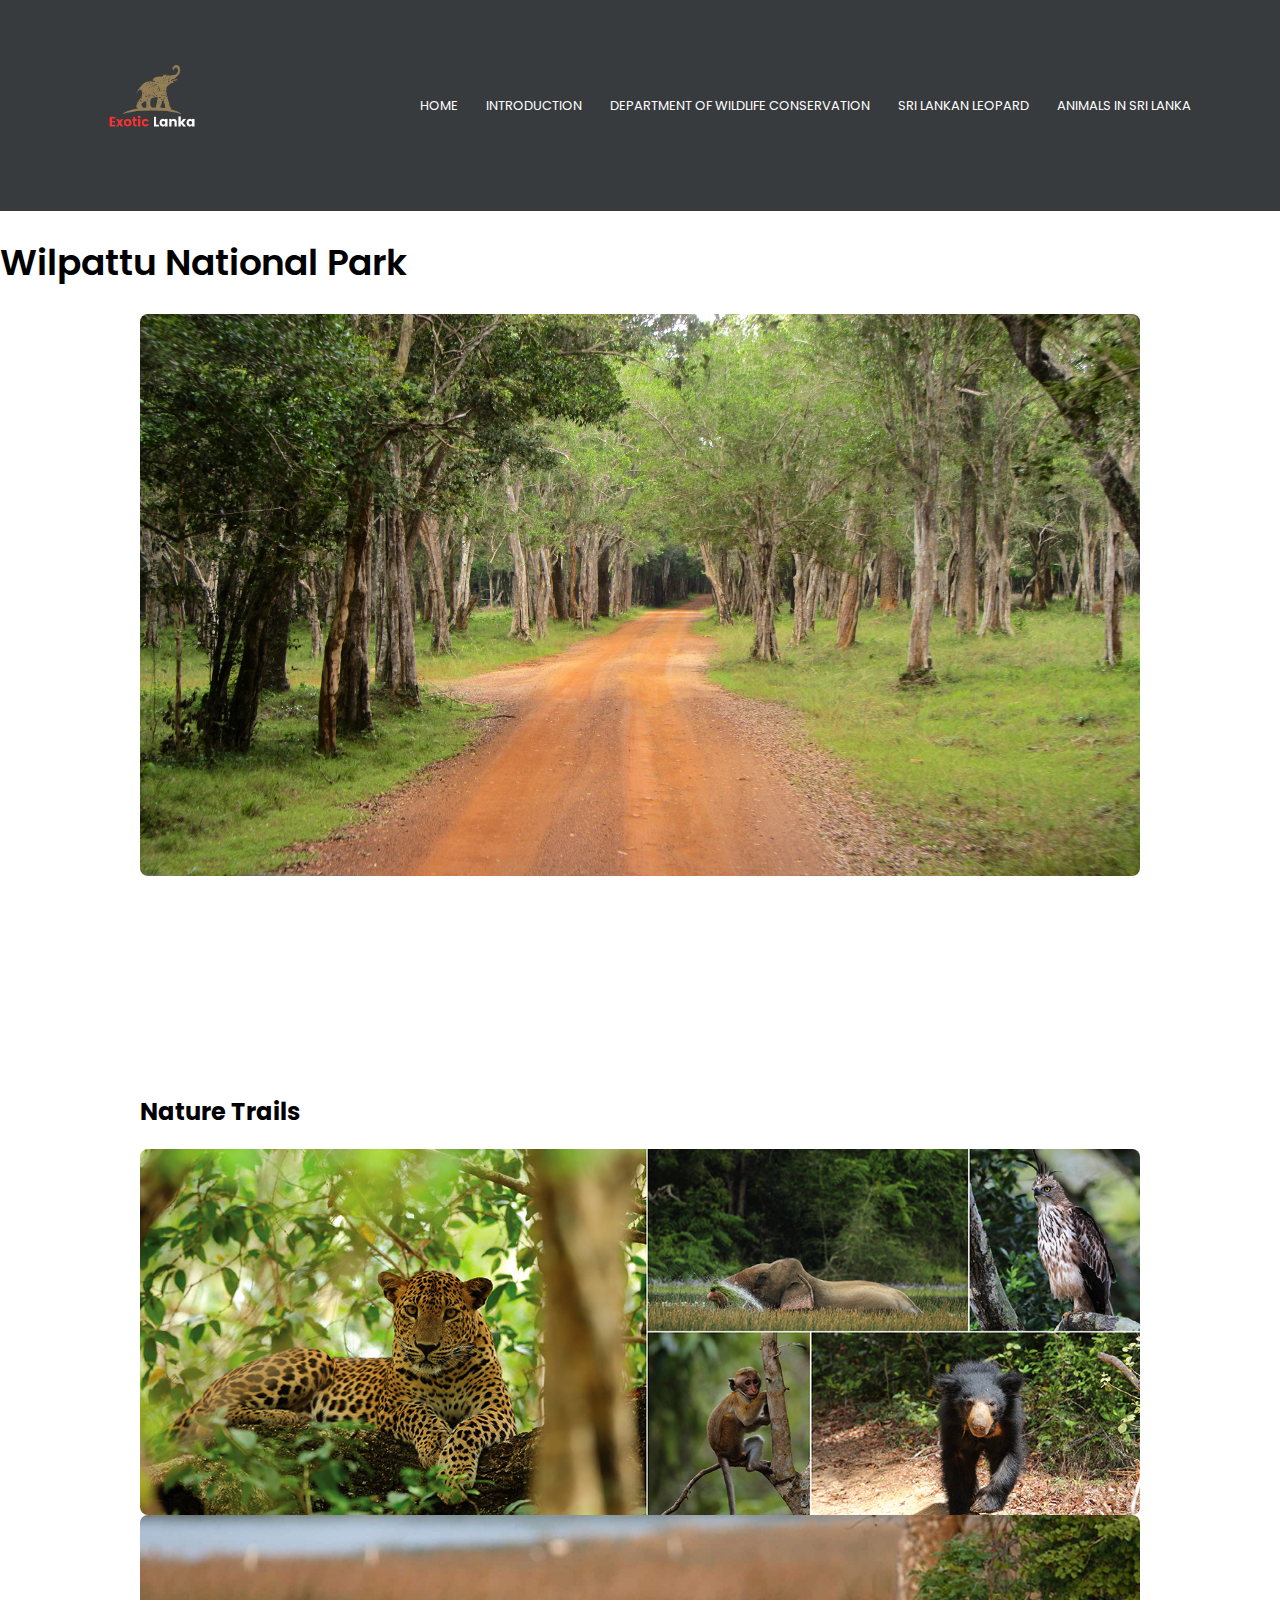
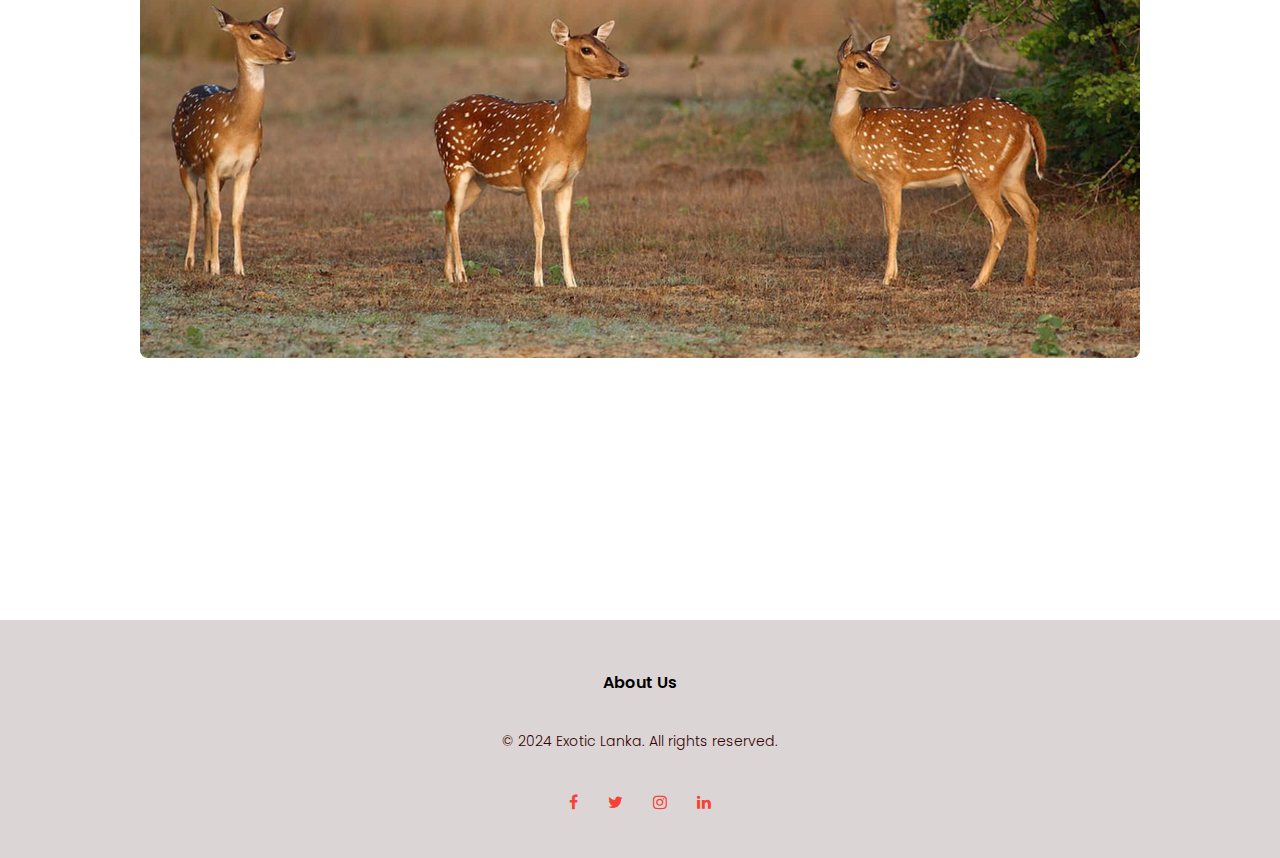
<file: wilpattu.html>
<!DOCTYPE html>
<html lang="en">
<head>
    <meta charset="UTF-8">
    <meta name="viewport" content="width=device-width, initial-scale=1.0">
    <title>Exotic Lanka - Wilpattu National Park</title>
    <link rel="stylesheet" href="index.css">
    <link rel="preconnect" href="https://fonts.googleapis.com">
<link rel="preconnect" href="https://fonts.gstatic.com">
<link href="https://fonts.googleapis.com/css2?family=Poppins:wght@100;200;300;400;600;700&display=swap" rel="stylesheet">
<link rel="stylesheet" href="https://cdnjs.cloudflare.com/ajax/libs/font-awesome/4.7.0/css/font-awesome.min.css">
</head>
<body>
    <section class="wilpattu">
            <nav>
                <a href="wilpattu.html"><img src="logo.png"></a>
                <div class="nav-links" id="navLinks">
                    <i class="fa fa-times" onclick="hideMenu()"></i>
                    <ul>
                        <li><a href="Index.html">HOME</a></li>
                        <li><a href="intro.html">INTRODUCTION</a></li>
                        <li><a href="wildlife.html">DEPARTMENT OF WILDLIFE CONSERVATION</a></li>
                        <li><a href="leopard.html">SRI LANKAN LEOPARD</a></li>
                        <div class="dropdown">
                            <li><a href="animals.html">ANIMALS IN SRI LANKA</a></li>
                            <div class="dropdown-content">
                                <li><a href="yala.html">YALA NATIONAL PARK</a></li>
                                <li><a href="wilpattu.html">WILPATTU NATIONAL PARK</a></li>
                            </div>
                        </div>
                    </ul>
                </div>
                <i class="fa fa-bars" onclick="showMenu()"></i>
            </nav>
    </section>

    <header>
        <h1>Wilpattu National Park</h1>
    </header>

    <div class="wilpattu-main">
        <img src="wilpattu main.jpeg" alt="Wilpattu Main">
        <div class="image-text-box">
            <p>Step into the captivating wilderness of Wilpattu National Park, a hidden gem in northwestern Sri Lanka. This natural haven invites you to venture into an adventure where every step unfolds a story of diverse wildlife. Encounter graceful deer, and catch a glimpse of the elusive leopard, the true royalty of Wilpattu. Explore untamed trails, unraveling the secrets of this living canvas, and immerse yourself in the captivating symphony of nature. Wilpattu National Park is not just a destination; it's an open door to witness the untamed wonders of Sri Lanka's vibrant landscape.</p>
        </div>
    </div>

    <section class="wilpattu-main">
        <h2>Nature Trails</h2>
        <img src="wilpattu img1.jpeg" alt="Wilpattu Image 1">
        <img src="wilpattu img2.jpeg" alt="Wilpattu Image 2">
        <div class="image-text-box">
            <p>The nature trails at Wilpattu National Park create a rich mosaic of natural beauty that captivates the senses. As you traverse these enchanting paths, you'll find yourself immersed in a world of lush greenery, where towering trees form a canopy that filters the sunlight, casting dappled shadows on the trail below. The air is infused with the sweet fragrance of blooming flowers, and the symphony of bird songs creates a harmonious melody that accompanies your journey. Along the way, hidden gems reveal themselves, such as tranquil lakes reflecting the surrounding foliage and vibrant flora that paint the landscape with a kaleidoscope of colours. These trails are not just pathways; they are portals to a realm where every step unfolds a new chapter in the captivating story of Wilpattu's natural wonders.</p>
        </div>
    </section>
    <script>
        var navLinks = document.getElementById("navLinks")
        function showMenu(){
            navLinks.style.right = "0";
        }
        function hideMenu(){
            navLinks.style.right = "-200px";
        }
        </script>

    <section class="footer">
        <h4>About Us</h4>
        <p>&copy; 2024 Exotic Lanka. All rights reserved.</p>
        <div class="icons">
            <i class="fa fa-facebook"></i>
            <i class="fa fa-twitter"></i>
            <i class="fa fa-instagram"></i>
            <i class="fa fa-linkedin"></i>
        </div>
    </section>    


</body>
</html>
</file>
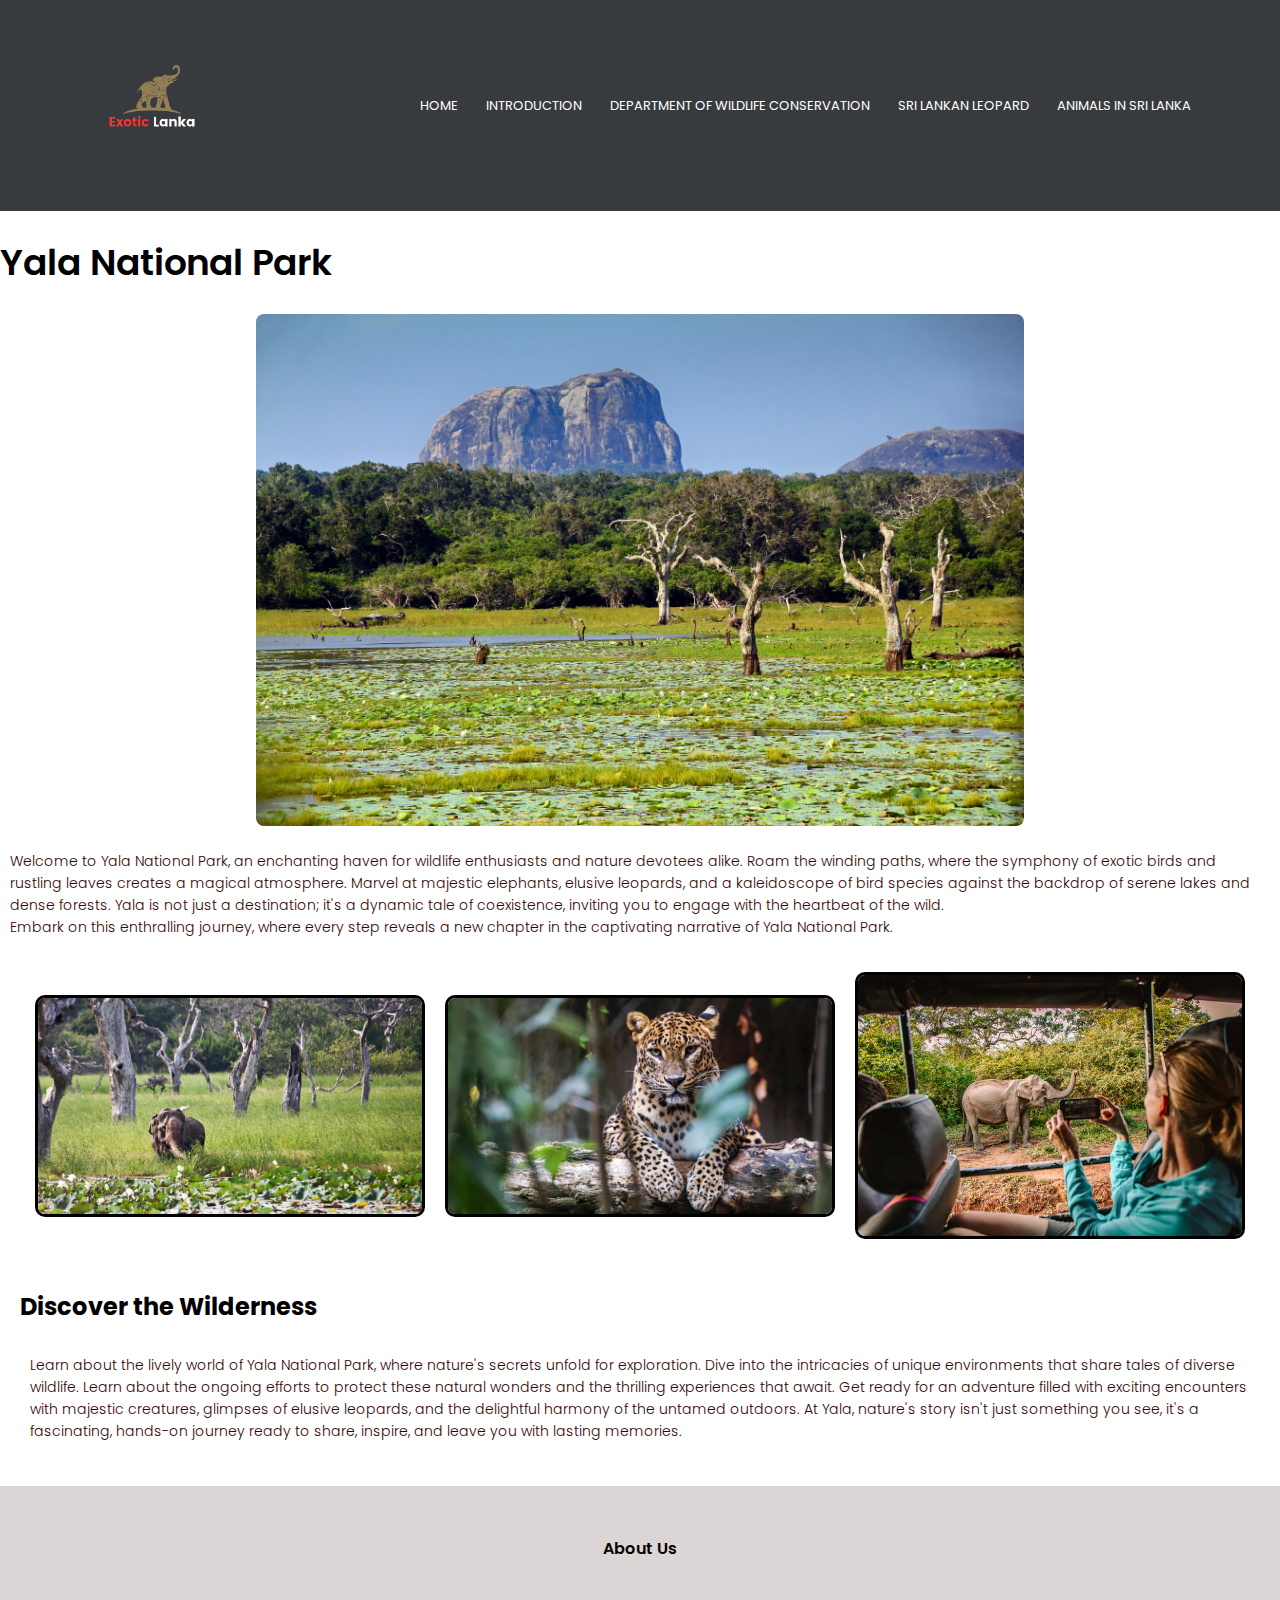
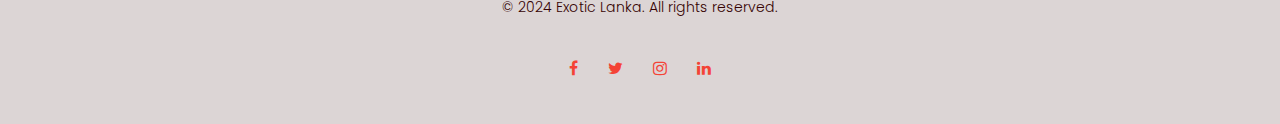
<file: yala.html>
<!DOCTYPE html>
<html lang="en">
<head>
    <meta charset="UTF-8">
    <meta name="viewport" content="width=device-width, initial-scale=1.0">
    <title>Exotic Lanka - Yala National Park</title>
    <link rel="stylesheet" href="index.css">
    <link rel="preconnect" href="https://fonts.googleapis.com">
<link rel="preconnect" href="https://fonts.gstatic.com">
<link href="https://fonts.googleapis.com/css2?family=Poppins:wght@100;200;300;400;600;700&display=swap" rel="stylesheet">
<link rel="stylesheet" href="https://cdnjs.cloudflare.com/ajax/libs/font-awesome/4.7.0/css/font-awesome.min.css">
</head>
<body>
    <section class="yala">
            <nav>
                <a href="yala.html"><img src="logo.png"></a>
                <div class="nav-links" id="navLinks">
                    <i class="fa fa-times" onclick="hideMenu()"></i>
                    <ul>
                        <li><a href="Index.html">HOME</a></li>
                        <li><a href="intro.html">INTRODUCTION</a></li>
                        <li><a href="wildlife.html">DEPARTMENT OF WILDLIFE CONSERVATION</a></li>
                        <li><a href="leopard.html">SRI LANKAN LEOPARD</a></li>
                        <div class="dropdown">
                            <li><a href="animals.html">ANIMALS IN SRI LANKA</a></li>
                            <div class="dropdown-content">
                                <li><a href="yala.html">YALA NATIONAL PARK</a></li>
                                <li><a href="wilpattu.html">WILPATTU NATIONAL PARK</a></li>
                            </div>
                        </div>
                    </ul>
                </div>
                <i class="fa fa-bars" onclick="showMenu()"></i>
            </nav>
    </section>

    <header>
        <h1>Yala National Park</h1>
    </header>

    <section class="yala-main">
        <img src="yala main.webp" alt="Yala National Park">
        <p>Welcome to Yala National Park, an enchanting haven for wildlife enthusiasts and nature devotees alike. Roam the winding paths, where the symphony of exotic birds and rustling leaves creates a magical atmosphere. Marvel at majestic elephants, elusive leopards, and a kaleidoscope of bird species against the backdrop of serene lakes and dense forests. Yala is not just a destination; it's a dynamic tale of coexistence, inviting you to engage with the heartbeat of the wild. <br>Embark on this enthralling journey, where every step reveals a new chapter in the captivating narrative of Yala National Park.</p>
    </section>

    <section class="yala-image">
        <img src="yala img1.jpeg" alt="Yala Image 1">
        <img src="yala img2.jpeg" alt="Yala Image 2">
        <img src="yala img3.jpeg" alt="Yala Image 3">
    </section>

    <section class="yala-info">
        <h2>Discover the Wilderness</h2>
        <p>Learn about  the lively world of Yala National Park, where nature's secrets unfold for exploration. Dive into the intricacies of unique environments that share tales of diverse wildlife. Learn about the ongoing efforts to protect these natural wonders and the thrilling experiences that await. Get ready for an adventure filled with exciting encounters with majestic creatures, glimpses of elusive leopards, and the delightful harmony of the untamed outdoors. At Yala, nature's story isn't just something you see, it's a fascinating, hands-on journey ready to share, inspire, and leave you with lasting memories.</p>
    </section>
    <script>
        var navLinks = document.getElementById("navLinks")
        function showMenu(){
            navLinks.style.right = "0";
        }
        function hideMenu(){
            navLinks.style.right = "-200px";
        }
        </script>

    <section class="footer">
        <h4>About Us</h4>
        <p>&copy; 2024 Exotic Lanka. All rights reserved.</p>
        <div class="icons">
            <i class="fa fa-facebook"></i>
            <i class="fa fa-twitter"></i>
            <i class="fa fa-instagram"></i>
            <i class="fa fa-linkedin"></i>
        </div>
    </section>    

</body>
</html>
</file>
<file: index.css>
body{
   margin: 0;
   padding: 0;
   font-family: "Poppins", sans-serif;
}
.header{
  min-height: 100vh;
  width: 100%;
  background-image: linear-gradient(rgba(4,9,30,0.7),rgba(4,9,30,0.7)),url(home.jpg);
  background-position: center;
  background-size: cover;
  text-align: center;
  position: relative;
}
.intro{
  width: 100%;
  background-position: center;
  position: relative;
  background-color: #383b3e;
  color: #ecf0f1;
  text-align: center;
}
.wildlife{
  width: 100%;
  background-position: center;
  position: relative;
  background-color: #383b3e;
  color: #ecf0f1;
  text-align: center;
}
.leopard{
  width: 100%;
  background-position: center;
  position: relative;
  background-color: #383b3e;
  color: #eef1ec;
  text-align: center;
}
.animals{
  width: 100%;
  background-position: center;
  position: relative;
  background-color: #383b3e;
  color: #ecf1ec;
  text-align: center;
}
.yala{
  width: 100%;
  background-position: center;
  position: relative;
  background-color: #383b3e;
  color: #ecf1ec;
  text-align: center;
}
.wilpattu{
  width: 100%;
  background-position: center;
  position: relative;
  background-color: #383b3e;
  color: #eef1ec;
  text-align: center;
}
.wilpattu-main{
  max-width: 1000px;
  margin: 20px auto;
}
.wilpattu-main img{
  max-width: 100%;
  height: auto;
  display: block;
  margin: 0 auto;
  animation: fadeIn 1.5s ease-in-out;
}
.image-text-box {
  bottom: 0;
  left: 0;
  background-color: rgba(255, 255, 255, 0.8);
  padding: 20px;
  border-radius: 0 0 8px 8px;
  width: 100%;
  box-sizing: border-box;
  opacity: 0;
  animation: fadeIn 1.5s ease-in-out;
  animation-fill-mode: forwards;
}
.location-text-box{
  bottom: 0;
  left: 0;
  background-color: rgba(255, 255, 255, 0.8);
  padding: 20px;
  border-radius: 0 0 8px 8px;
  width: 100%;
  box-sizing: border-box;
  opacity: 0;
  animation: fadeIn 1.5s ease-in-out;
  animation-fill-mode: forwards;
}
@keyframes fadeIn {
  from{
    opacity: 0;
}
  to{
    opacity: 1;
}
}
.wilpattu-image img {
    width: 60%;
    height: auto;
    border-radius: 8px;
    margin-bottom: 20px;
}
.yala-main{
  position: relative;
  max-width: 100%;
  overflow: hidden;
  border-radius: 10px;
}
.yala-main img{
  max-width: 60%;
  height: auto;
  display: block;
  margin: 0 auto;
  animation: fadeIn 1.5s ease-in-out;
}

@keyframes fadeIn {
    from {
        opacity: 0;
    }

    to {
        opacity: 1;
    }
}
.yala-image{
  display: flex;
  justify-content: center;
  align-items: center;
  text-align: center;
}
.yala-image img{
  max-width: 30%;
  margin: 10px;
  border: 3px solid #000000;
  border-radius: 10px;
}
.yala-info{
  background-color: #fff;
  padding: 20px;
  border-radius: 10px;
}
.description{
  background-color: #ffffff;
  padding: 20px;
  border-radius: 8px;
}
.animal-links{
  background-color: #fff;
  padding: 20px;
  border-radius: 8px;
}
.animal-links ul{
  list-style-type: none;
  padding: 0;
}
.animal-links li{
  margin-bottom: 10px;
}
.animal-links a{
  text-decoration: none;
  color: #3498db;
}
.venue, .threat{
  margin-bottom: 20px;
  text-align: center;
}
img{
  max-width: 100%;
  width: 1000px;
  height: 850px;
  height: auto;
  border-radius: 8px;
  margin-bottom: 10px;
  display: block;
  margin: 0 auto;
}
.flexbox {
  width: 80%;
  margin: auto;
  text-align: center;
  padding-top: 50px;
}
.flexbox-column{
  flex-basis: 32%;
  border-radius: 10px;
  margin-bottom: 30px;
  position: relative;
  overflow: hidden;
}
.flexbox-column img{
  width: 100%;
}
.layer{
  background: transparent;
  height: 100%;
  width: 100%;
  position: absolute;
  top: 0;
  left: 0;
  transition: 0.5s;
}
.layer:hover{
  background: rgba(226,0,0,0.7);
}
.layer h3{
  width: 100%;
  font-weight: 500;
  color: white;
  font-size: 26px;
  bottom: 0;
  left: 50%;
  transform: translateX(-50%);
  position: absolute;
  opacity: 0;
  transition: 0.5s;
}
.layer:hover h3{
  bottom: 49%;
  opacity: 1;
}
img {
  max-width: 100%;
  height: auto;
  border-radius: 8px;
  margin-bottom: 10px;
}

iframe {
  width: 100%;
  height: 450px;
  border: 0;
}

.location {
  border: 1px solid #ddd;
  padding: 20px;
  margin-bottom: 20px;
  border-radius: 8px;
  background-color: #f2f2f2;
}
.location h3 {
  color: #3498db;
}

.location img {
  width: 48%;
  height: 350px;
  padding: 5px;
  border-radius: 15px;
  transition: 0.5s;
}

.location-details p {
  margin-bottom: 10px;
}

.location-details h4 {
  color: #3498db;
}

.location-details ul {
  list-style-type: none;
  padding: 0;
  margin: 0;
}
.row{
  margin-top: 5%;
  display: flex;
  justify-content: space-between;
}
.location-details ul li {
  margin-bottom: 5px;
}
img {
  max-width: 100%;
  height: auto;
  border-radius: 8px;
  margin-bottom: 10px;
}

table {
  width: 100%;
  border-collapse: collapse;
  margin-top: 20px;
  background-color: #a0a0a0;
}

th, td {
  border: 1px solid #ddd;
  padding: 10px;
  text-align: left;
}

tfoot {
  background-color: #f2f2f2;
}
nav{
  display: flex;
  padding: 2% 6%;
  justify-content: space-between;
  align-items: center;
}
nav img{
  width: 150px;
}
.nav-links{
  flex: 1;
  text-align: right;
}
.nav-links li{
  list-style: none;
  display: inline-block;
  padding: 8px 12px;
  position: relative;
}
.nav-links li a{
  color: white;
  text-decoration: none;
  font-size: 13px;
}
.nav-links ul li::after{
  content: '';
  width: 0%;
  height: 2px;
  background: #f44336;
  display: block;
  margin: auto;
  transition: 0.5s;
}
.nav-links ul li:hover::after{
  width: 100%;
}
.nav-links .dropdown{
  position: relative;
  display: inline-block;
}
.nav-links .dropdown-content{
  display: none;
  position: absolute;
  top: 100%;
  left: 0;
  background-color: black;
  box-shadow: 0 8px 16px rgba(0,0,0,0.1);
  text-align: center;
}
.nav-links .dropdown:hover .dropdown-content{
  display: block;
}
.text-box{
  width: 90%;
  color: white;
  position: absolute;
  top: 50%;
  left: 50%;
  transform: translate(-50%, -50%);
  text-align: center;
}
.text-box h1{
  font-size: 62px;
}
.text-box p{
  margin: 10px 0 40px;
  font-size: 14px;
  color: aliceblue;
}
.hero-btn{
  display: inline-block;
  text-decoration: none;
  color: rgb(255, 255, 255);
  border: 1px solid #fff;
  padding: 12px 34px;
  font-size: 13px;
  background: transparent;
  position: relative;
  cursor: pointer;
}
.hero-btn:hover{
  border: 1px solid #f52d1f;
  background: #f52d1f;
  transition: 0.8s;
}

.animal-btn{
  display: inline-block;
  text-decoration: none;
  color: rgb(0, 0, 0);
  border: 1px solid #ccff16;
  padding: 12px 34px;
  font-size: 13px;
  background: transparent;
  position: relative;
  cursor: pointer;
}
.animal-btn:hover{
  border: 1px solid #f52d1f;
  background: #f52d1f;
  transition: 0.8s;
}

nav .fa{
  display: none;
}
@media only screen and (max-width: 700px){
  .text-box h1{
    font-size: 20px;
  }
  .nav-links ul li{
    display: block;
  }
  .nav-links{
    position: absolute;
    background: #393c39;
    height: 100vh;
    width: 200px;
    top: 0;
    right: -200px;
    text-align: left;
    z-index: 2;
    transition: 1s;
  }
  nav .fa{
    display: block;
    color: white;
    margin: 10px;
    font-size: 22px;
    cursor: pointer;
  }
  .nav-links ul{
    padding: 30px;
  }
}

.introduction{
  width: 80%;
  margin: auto;
  text-align: center;
  padding-top: 100px;
}
h1{
  font-size: 36px;
  font-weight: 600;
}

p{
  color: rgb(54, 3, 3);
  font-size: 14px;
  font-weight: 300;
  line-height: 22px;
  padding: 10px;
}

h3{
  text-align: center;
  font-weight: 600;
  margin: 10px 0;
}

.sub-section{
  width: 80%;
  margin: auto;
  text-align: center;
  padding-top: 100px;
}

.sub-section{
  flex-basis: 32%;
  border-radius: 10px;
  margin-bottom: 30px;
  position: relative;
  overflow: hidden;
}
.sub-section img{
  width: 100%;
  border-radius: 10px;
}
.sub-section p{
  padding: 0;
}
.sub-section h3{
  margin-top: 16px;
  margin-bottom: 15px;
  text-align: left;
}

.birds{
  width: 80%;
  margin: auto;
  text-align: center;
  padding-top: 100px;
}
.birds{
  flex-basis: 31%;
  border-radius: 10px;
  margin-bottom: 5%;
  text-align: left;
}
.birds img{
  width: 100%;
  border-radius: 10px;
}
.birds p{
  padding: 0;
}
.birds h3{
  margin-top: 16px;
  margin-bottom: 15px;
  text-align: left;
}

.footer{
  width: 100%;
  text-align: center;
  padding: 30px 0;
  background-color: #dcd5d5;
}

.footer h4{
  margin-bottom: 25px;
  margin-top: 20px;
  font-weight: 600;
}
.icons .fa{
  color: #f44336;
  margin: 0 13px;
  cursor: pointer;
  padding: 18px 0;
}
</file>
